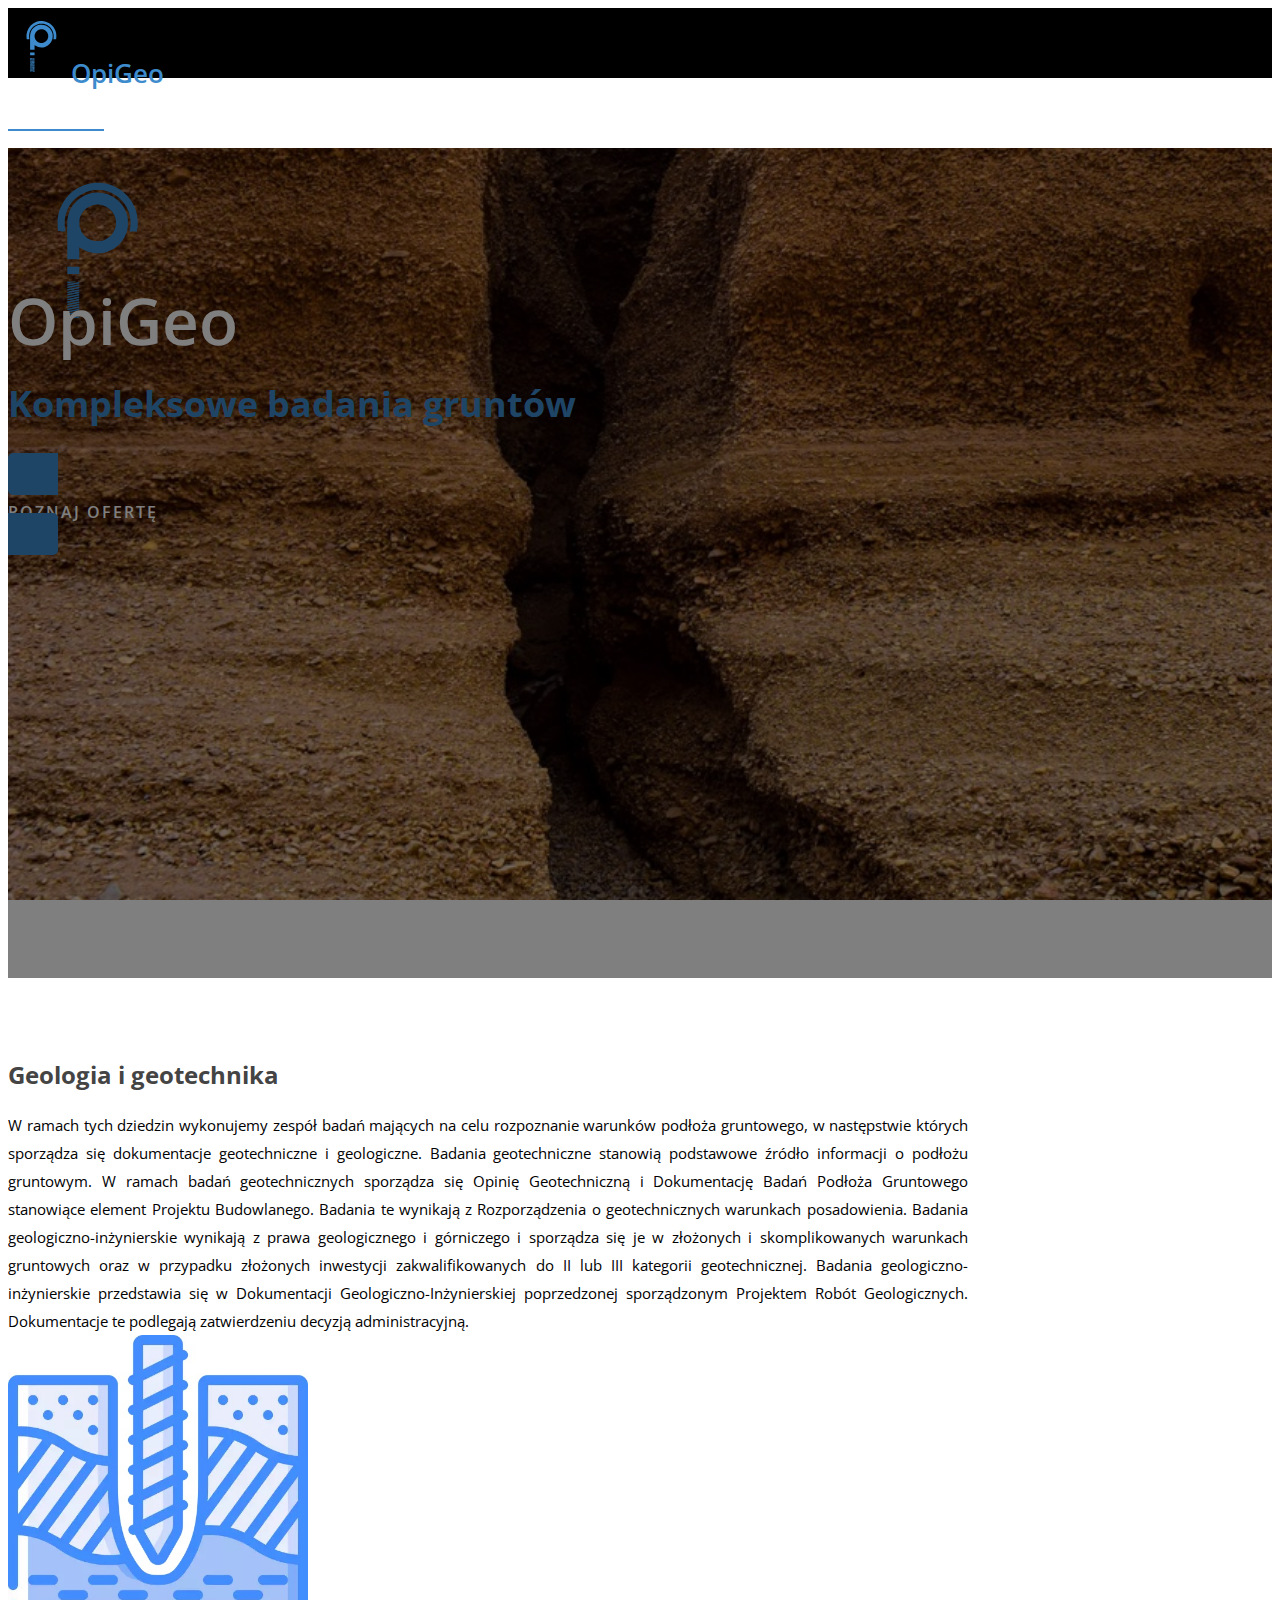
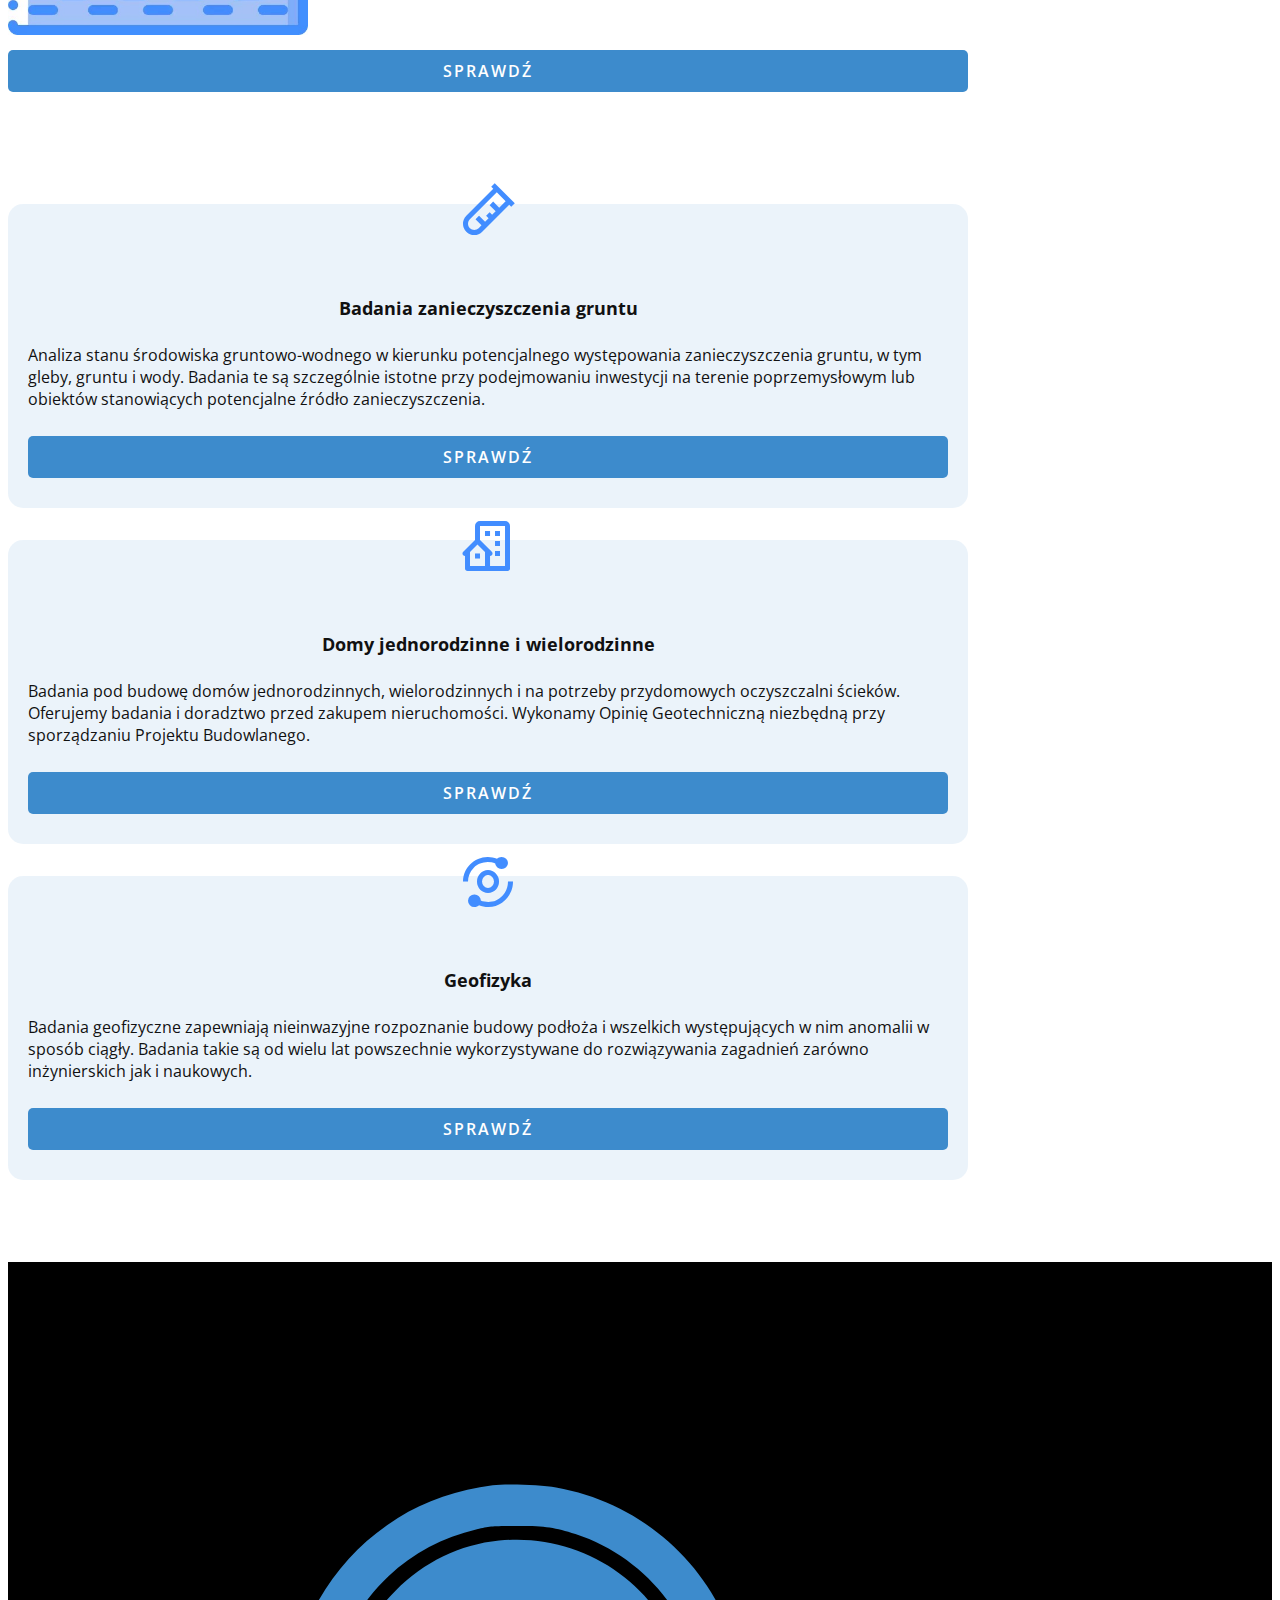
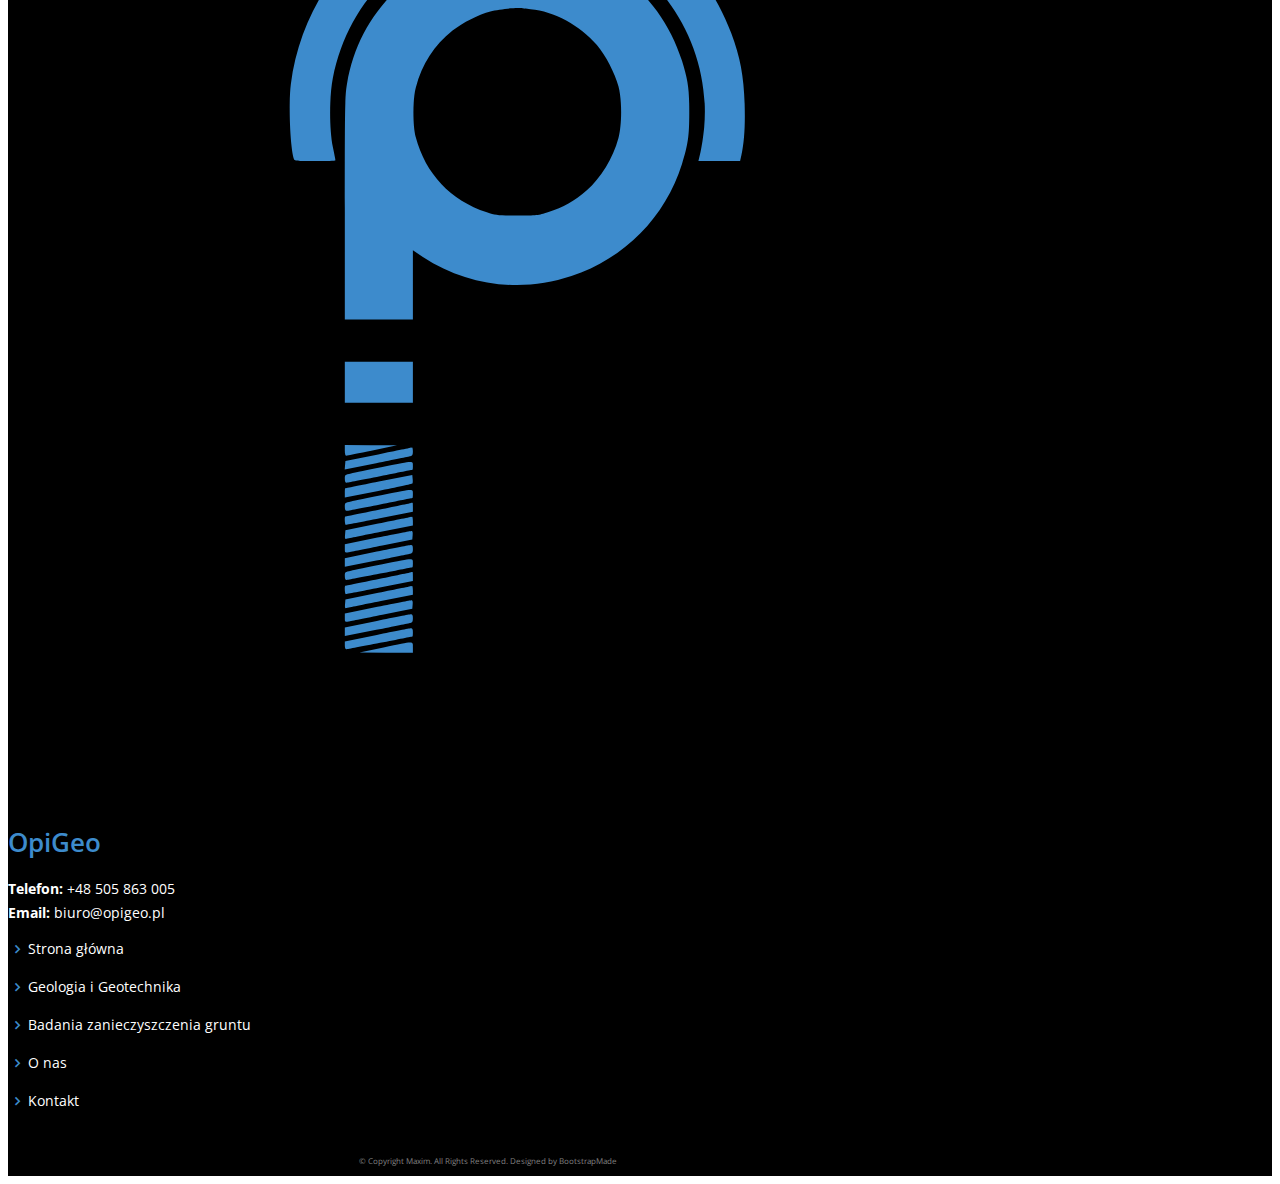
<file: index.html>
<!DOCTYPE html>
<html lang="en">

<head>
  <meta charset="utf-8">
  <meta content="width=device-width, initial-scale=1.0" name="viewport">

  <title>OpiGeo | Badania geologiczne</title>
  <meta content="Badania pod budowę domów jednorodzinnych, wielorodzinnych i na potrzeby przydomowych oczyszczalni ścieków" name="description">
  <meta content="opigeo geology opigeo.eu geologia geofizyka badania geologiczne warszawa wiercenia Warszawa wiercenia Mińsk wiercenia Siedlce geolog Warszawa geolog" name="keywords">

  <!-- Favicons -->
  <link href="assets/logo.svg" rel="icon">
  <link href="assets/logo.svg" rel="apple-touch-icon">

  <!-- Google Fonts -->
  <link href="https://fonts.googleapis.com/css?family=Open+Sans:300,300i,400,400i,600,600i,700,700i" rel="stylesheet">

  <link href="https://cdn.jsdelivr.net/npm/bootstrap@5.1.3/dist/css/bootstrap.min.css" rel="stylesheet" integrity="sha384-1BmE4kWBq78iYhFldvKuhfTAU6auU8tT94WrHftjDbrCEXSU1oBoqyl2QvZ6jIW3" crossorigin="anonymous">
  <link href='https://unpkg.com/boxicons@2.1.2/css/boxicons.min.css' rel='stylesheet'>

  <!-- Template Main CSS File -->
  <link href="css/style.css" rel="stylesheet">
</head>

<body>
  <!-- ======= Header ======= -->
  <header id="header" class="fixed-top d-flex align-items-center">
    <div class="d-flex justify-content-between w-100 mx-2 m-md-5">
      <!-- Logo -->
      <div class="logo">
        <a href="index.html"><img src="assets/logo.svg" alt="logo" class="img-fluid">OpiGeo</a>
      </div>
      <!-- Navbar -->
      <nav id="navbar" class="navbar">
        <ul>
          <li><a class="nav-link active" href="index.html">Strona główna</a></li>
          <li><a class="nav-link" href="geology-and-geophysics.html">Geologia i Geotechnika</a></li>
          <li><a class="nav-link" href="contamination-surveys.html">Badania zanieczyszczenia gruntu</a></li>
          <li><a class="nav-link" href="about.html">O nas</a></li>
          <li><a class="nav-link" href="contact.html">Kontakt</a></li>
        </ul>
        <i class='bx bx-menu mobile-nav-toggle'></i>
      </nav>
    </div>
  </header>

  <main id="main">
    <!-- Banner -->
    <section id="banner" class="d-flex flex-column justify-content-center align-items-center">
      <div class="d-flex align-items-center align-items-sm-end flex-column flex-sm-row">
        <img src="assets/logo.svg" alt="logo">
        <div class="container">
          <h1>OpiGeo</h1>
          <h2>Kompleksowe badania gruntów</h2>
        </div>
      </div>
      <a href="#services" class="btn-get-started scrollto">
        <p>Poznaj ofertę</p>
      </a>
    </section>

    <!-- ======= Geofizyka i Geotechnika ======= -->
    <section id="services" class="services">
      <div class="container">
        <div class="big-box">
          <div class="d-flex">
            <div>
              <h2 class="big-box-title mb-3">Geologia i geotechnika</h2>
              <p class="description">
                W ramach tych dziedzin wykonujemy zespół badań mających na celu rozpoznanie warunków podłoża gruntowego, w następstwie których sporządza się dokumentacje geotechniczne i geologiczne.
                
                Badania geotechniczne stanowią podstawowe źródło informacji o podłożu gruntowym. W ramach badań geotechnicznych sporządza się Opinię Geotechniczną i Dokumentację Badań Podłoża Gruntowego stanowiące element Projektu Budowlanego. Badania te wynikają z Rozporządzenia o geotechnicznych warunkach posadowienia.
                
                Badania geologiczno-inżynierskie wynikają z prawa geologicznego i górniczego i sporządza się je w złożonych i skomplikowanych warunkach gruntowych oraz w przypadku złożonych inwestycji zakwalifikowanych do II lub III kategorii geotechnicznej.
                Badania geologiczno-inżynierskie przedstawia się w Dokumentacji Geologiczno-Inżynierskiej poprzedzonej sporządzonym Projektem Robót Geologicznych. Dokumentacje te podlegają zatwierdzeniu decyzją administracyjną.
              </p>
            </div>
            <div class="ms-lg-5 d-flex flex-column justify-content-between pt-3">
              <img src="assets/img/drill.jpeg" alt="drill" height="300">
              <a href="geology-and-geophysics.html" class="box-btn">Sprawdź</a>
            </div>
          </div>
        </div>

        <!-- Badania zanieczyszczenia gruntu -->
        <div class="row">
          <div class="col-md-12 col-lg-4 d-flex align-items-stretch mb-5 mb-lg-0">
            <div class="icon-box">
              <a href="contamination-surveys.html">
                <div class="icon"><i class="bx bx-test-tube"></i></div>
                <h4 class="title">Badania zanieczyszczenia gruntu</h4>
                <p class="description">
                  Analiza stanu środowiska gruntowo-wodnego w  kierunku potencjalnego występowania zanieczyszczenia gruntu, w tym gleby, gruntu i wody. Badania te są szczególnie istotne przy podejmowaniu inwestycji na terenie poprzemysłowym lub obiektów stanowiących potencjalne źródło zanieczyszczenia.
                </p>
                <a href="contamination-surveys.html" class="box-btn">Sprawdź</a>
              </a>
            </div>
          </div>

          <!-- Domy jednorodzinne i wielorodzinne -->
          <div class="col-md-12 col-lg-4 d-flex align-items-stretch mb-5 mb-lg-0">
            <div class="icon-box">
              <a href="geology-and-geophysics.html#houses-and-buildings">
                <div class="icon"><i class="bx bx-building-house"></i></div>
                <h4 class="title">Domy jednorodzinne i wielorodzinne</h4>
                <p class="description">
                  Badania pod budowę domów jednorodzinnych, wielorodzinnych i na potrzeby przydomowych oczyszczalni ścieków. Oferujemy badania i doradztwo przed zakupem nieruchomości. Wykonamy Opinię Geotechniczną niezbędną przy sporządzaniu Projektu Budowlanego.
                </p>
                <a href="geology-and-geophysics.html#houses-and-buildings" class="box-btn">Sprawdź</a>
              </a>
            </div>
          </div>

          <!-- Geofizyka -->
          <div class="col-md-12 col-lg-4 d-flex align-items-stretch mb-5 mb-lg-0">
            <div class="icon-box">
              <a href="geology-and-geophysics.html#geophysics">
                <div class="icon"><i class="bx bx-analyse"></i></div>
                <h4 class="title">Geofizyka</h4>
                <p class="description">
                  Badania geofizyczne zapewniają nieinwazyjne rozpoznanie budowy podłoża i wszelkich występujących w nim anomalii w sposób ciągły. Badania takie są od wielu lat powszechnie wykorzystywane do rozwiązywania zagadnień zarówno inżynierskich jak i naukowych.
                </p>
                <a href="geology-and-geophysics.html#geophysics" class="box-btn">Sprawdź</a>
              </a>
            </div>
          </div>
        </div>
      </div>
    </section>
  </main>

 <!-- ======= Footer ======= -->
 <footer id="footer">
  <div class="footer-top">
    <div class="container">
      <div class="row">
        <div class="col-lg-2 col-sm-2">
          <img src="assets/logo.svg" alt="logo">
        </div>

        <div class="col-lg-3 col-sm-4">
          <div class="footer-info">
            <h3>OpiGeo</h3>
            <p>
              <!-- miejsce na NIP: -->
              <!-- miejsce na REGON: -->
              <!-- <br> to wolna linia -->
              <strong>Telefon:</strong> +48 505 863 005<br>
              <strong>Email:</strong> biuro@opigeo.pl<br>
            </p>
          </div>
        </div>

        <div class="col-lg-6 col-sm-6 footer-links d-sm-block d-none">
          <ul>
            <li><i class="bx bx-chevron-right"></i> <a href="index.html">Strona główna</a></li>
            <li><i class="bx bx-chevron-right"></i> <a href="geology-and-geophysics.html">Geologia i Geotechnika</a></li>
            <li><i class="bx bx-chevron-right"></i> <a href="contamination-surveys.html">Badania zanieczyszczenia gruntu</a></li>
            <li><i class="bx bx-chevron-right"></i> <a href="about.html">O nas</a></li>
            <li><i class="bx bx-chevron-right"></i> <a href="contact.html">Kontakt</a></li>
          </ul>
        </div>
      </div>
    </div>
  </div>

  <div class="container">
    <div class="credits">
      &copy; Copyright Maxim. All Rights Reserved. Designed by <a href="https://bootstrapmade.com/">BootstrapMade</a>
    </div>
  </div>
</footer>

  <a href="#" class="back-to-top d-flex align-items-center justify-content-center"><i class="bx bx-chevron-up"></i></a>

  <!-- Template Main JS File -->
  <script src="js/main.js"></script>

  <!-- Schema -->
  <script type="application/ld+json">
    {
      "@context": "https://schema.org/",
      "@type": "Service",
      "serviceType": "Badania geologiczne i geofizyczne",
      "provider": {
        "@type": "LocalBusiness",
        "name": "OpiGeo"
      },
      "areaServed": {
        "@type": "AdministrativeArea",
        "name": "mazowieckie"
      },
      "hasOfferCatalog": {
        "@type": "OfferCatalog",
        "name": "Badania geologiczne i geofizyczne",
        "itemListElement": [
          {
            "@type": "OfferCatalog",
            "name": "Badania gruntów",
            "itemListElement": [
              {
                "@type": "Offer",
                "itemOffered": {
                  "@type": "Service",
                  "name": "Badania geologiczne"
                }
              },
              {
                "@type": "Offer",
                "itemOffered": {
                  "@type": "Service",
                  "name": "Badania geofizyczne"
                }
              },
              {
                "@type": "Offer",
                "itemOffered": {
                  "@type": "Service",
                  "name": "Badanie zanieczyszczenia"
                }
              }
            ]
          },
          {
            "@type": "OfferCatalog",
            "name": "Dokumentacja geotechniczna",
            "itemListElement": [
              {
                "@type": "Offer",
                "itemOffered": {
                  "@type": "Service",
                  "name": "na potrzeby posadowienia budynku"
                }
              },
              {
                "@type": "Offer",
                "itemOffered": {
                  "@type": "Service",
                  "name": "geologiczno-inżynierska"
                }
              },
              {
                "@type": "Offer",
                "itemOffered": {
                  "@type": "Service",
                  "name": "projekty planu remediacji w uzgodnieniu z RDOŚ"
                }
              }
            ]
          }
        ]
      }
    }
  </script>
</body>
</html>
</file>
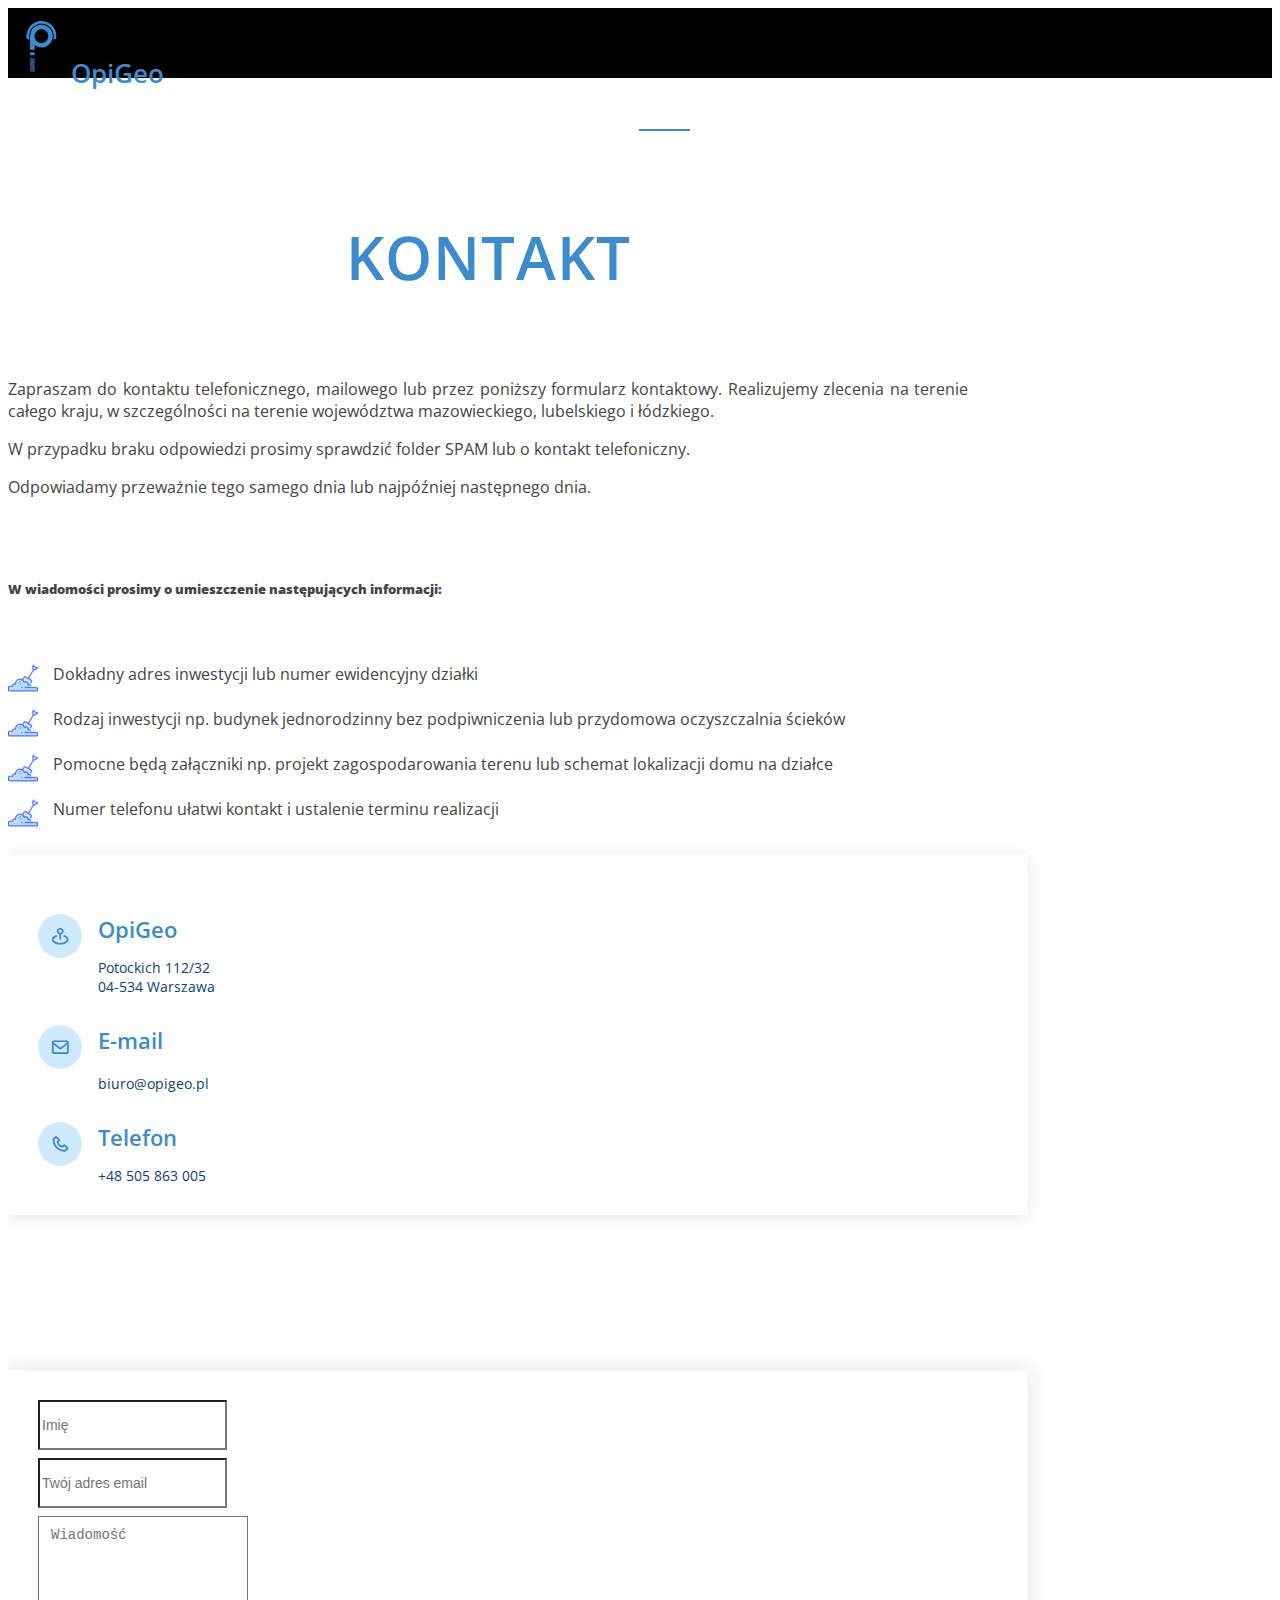
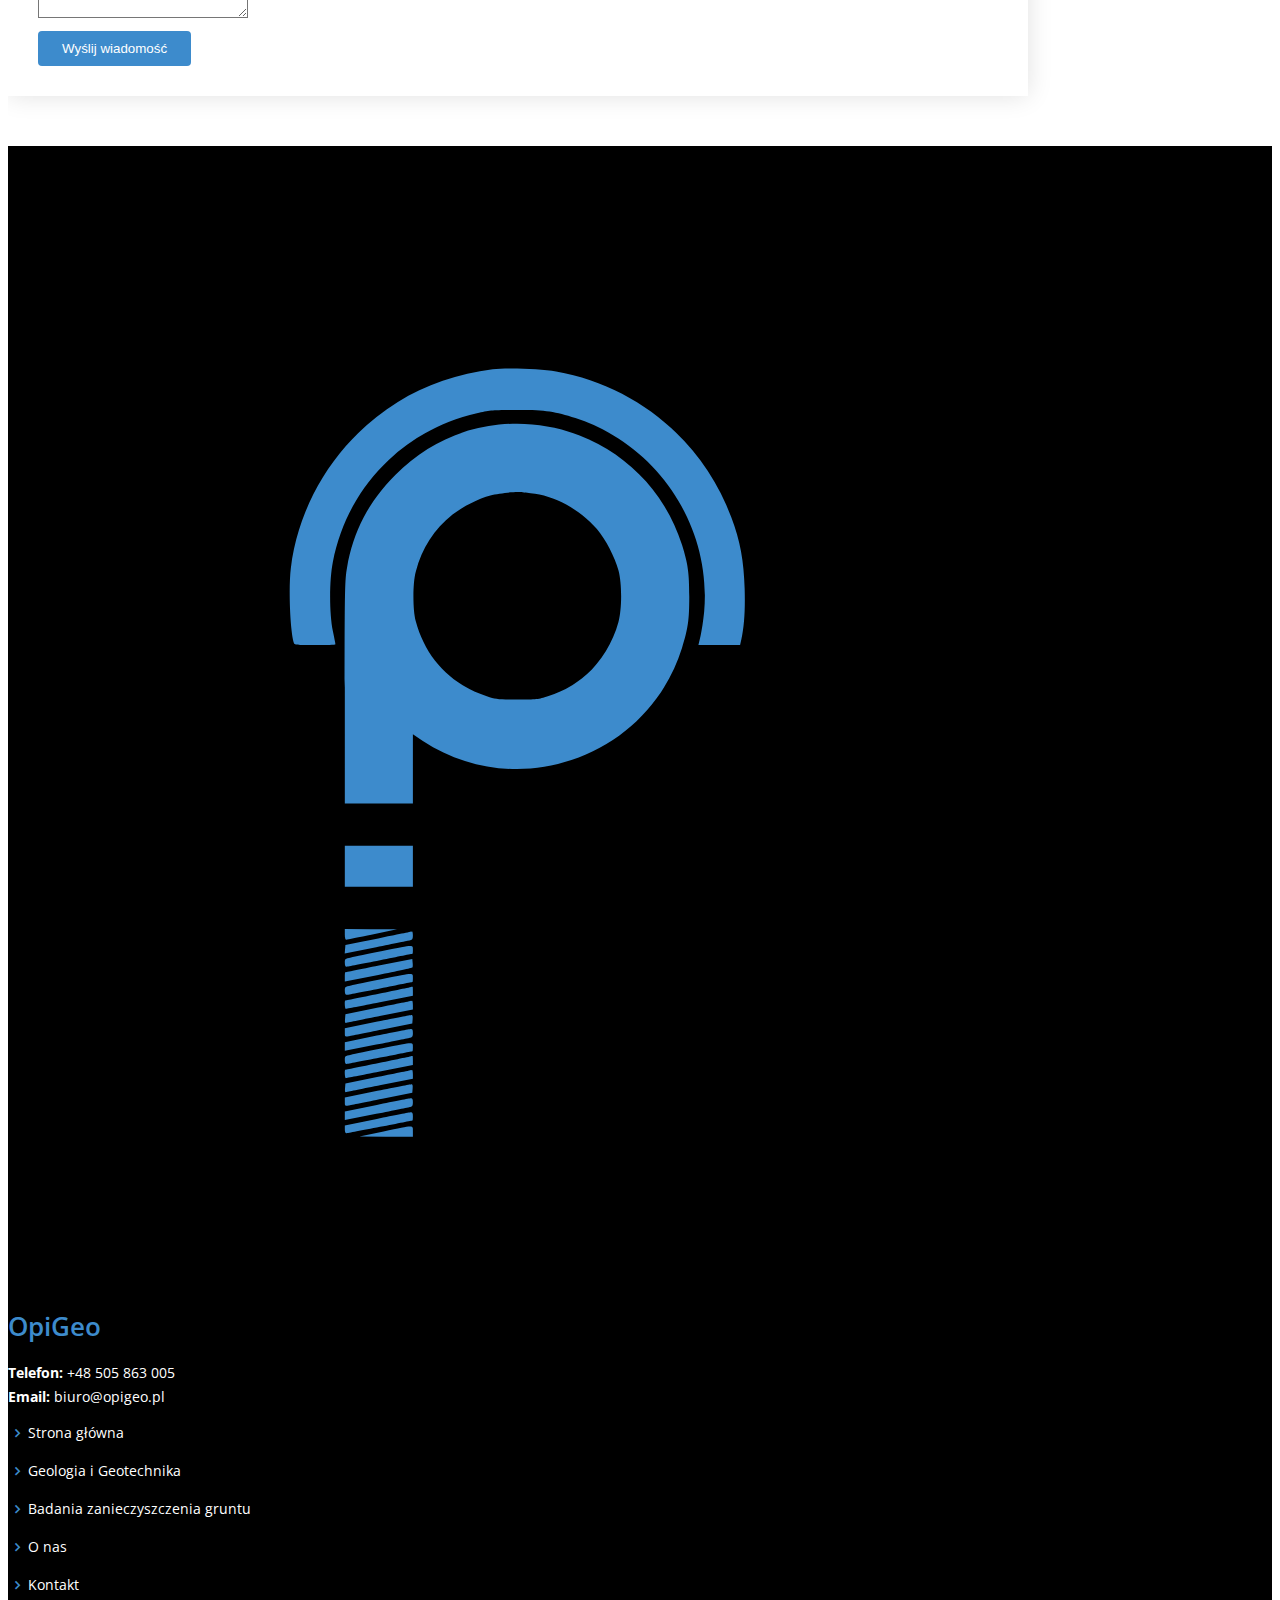
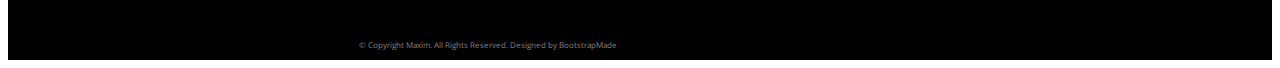
<file: contact.html>
<!DOCTYPE html>
<html lang="en">

<head>
  <meta charset="utf-8">
  <meta content="width=device-width, initial-scale=1.0" name="viewport">

  <title>Kontakt | OpiGeo</title>
  <meta content="Badania pod budowę domów jednorodzinnych, wielorodzinnych i na potrzeby przydomowych oczyszczalni ścieków" name="description">
  <meta content="opigeo geology opigeo.eu geologia geofizyka badania geologiczne Warszawa wiercenia Warszawa wiercenia Mińsk wiercenia Siedlce geolog Warszawa geolog" name="keywords">

  <!-- Favicons -->
  <link href="assets/logo.svg" rel="icon">
  <link href="assets/logo.svg" rel="apple-touch-icon">

  <!-- Google Fonts -->
  <link href="https://fonts.googleapis.com/css?family=Open+Sans:300,300i,400,400i,600,600i,700,700i" rel="stylesheet">

  <link href="https://cdn.jsdelivr.net/npm/bootstrap@5.1.3/dist/css/bootstrap.min.css" rel="stylesheet" integrity="sha384-1BmE4kWBq78iYhFldvKuhfTAU6auU8tT94WrHftjDbrCEXSU1oBoqyl2QvZ6jIW3" crossorigin="anonymous">
  <link href='https://unpkg.com/boxicons@2.1.2/css/boxicons.min.css' rel='stylesheet'>

  <!-- Template Main CSS File -->
  <link href="css/style.css" rel="stylesheet">
</head>

<body>
  <!-- ======= Header ======= -->
  <header id="header" class="fixed-top d-flex align-items-center">
    <div class="d-flex justify-content-between w-100 mx-2 m-md-5">
      <!-- Logo -->
      <div class="logo">
        <a href="index.html"><img src="assets/logo.svg" alt="logo" class="img-fluid">OpiGeo</a>
      </div>
      <!-- Navbar -->
      <nav id="navbar" class="navbar">
        <ul>
          <li><a class="nav-link" href="index.html">Strona główna</a></li>
          <li><a class="nav-link" href="geology-and-geophysics.html">Geologia i Geotechnika</a></li>
          <li><a class="nav-link" href="contamination-surveys.html">Badania zanieczyszczenia gruntu</a></li>
          <li><a class="nav-link" href="about.html">O nas</a></li>
          <li><a class="nav-link active" href="contact.html">Kontakt</a></li>
        </ul>
        <i class='bx bx-menu mobile-nav-toggle'></i>
      </nav>
    </div>
  </header>

  <main id="main">
    <!-- ======= Contact Section ======= -->
    <section id="contact" class="contact services">
      <div class="container">
        <div class="row no-gutters justify-content-center">
          <h2 class="section-title col-10">Kontakt</h2>
          <div class="d-lg-flex justify-content-between mb-5 gap-5">
            <div>
              <p>
                Zapraszam do kontaktu telefonicznego, mailowego lub przez poniższy formularz kontaktowy. Realizujemy zlecenia na terenie całego kraju, w szczególności na terenie województwa mazowieckiego, lubelskiego i łódzkiego.
              </p>
              
              <p>W przypadku braku odpowiedzi prosimy sprawdzić folder SPAM lub o kontakt telefoniczny.</p>
              <p>Odpowiadamy przeważnie tego samego dnia lub najpóźniej następnego dnia.</p><br /><br />
            </div>
            <div class="col-lg-6 col-12">
              <h5><strong>W wiadomości prosimy o umieszczenie następujących informacji:</strong></h5>
              <br/>
              <ul>
                <li>Dokładny adres inwestycji lub numer ewidencyjny działki</li>
                <li>Rodzaj inwestycji np. budynek jednorodzinny bez podpiwniczenia lub przydomowa oczyszczalnia ścieków</li>
                <li>Pomocne będą załączniki np. projekt zagospodarowania terenu lub schemat lokalizacji domu na działce</li>
                <li>Numer telefonu ułatwi kontakt i ustalenie terminu realizacji</li>
              </ul>
            </div>
          </div>
        </div>

        <div class="d-lg-flex justify-content-between gap-5">
          <div class="w-100 d-flex align-items-stretch mb-5 mb-lg-0">
            <div class="info">
              <div class="address">
                <i class='bx bx-map-pin'></i>
                <h4>OpiGeo</h4>
                <p>
                  Potockich 112/32
                  <br />
                  04-534 Warszawa
                  <br />
                  <!-- miejsce na NIP: -->
                  <!-- miejsce na <br /> -->
                  <!-- miejsce na REGON: -->
                </p>
              </div>

              <div class="email mt-4">
                <i class='bx bx-envelope'></i>
                <h4>E-mail</h4>
                <p>biuro@opigeo.pl</p>
              </div>

              <div class="phone mt-4">
                <i class="bx bx-phone"></i>
                <h4>Telefon</h4>
                <p>+48 505 863 005</p>
              </div>
            </div>
          </div>

          <div class="col-12 col-md-12 col-lg-6 d-flex align-items-stretch mb-lg-0 mb-5">
            <div class="mapouter"><div class="gmap_canvas"><iframe width="100%" height="100%" id="gmap_canvas" src="https://maps.google.com/maps?q=potockich%20112&t=&z=13&ie=UTF8&iwloc=&output=embed" frameborder="0" scrolling="no" marginheight="0" marginwidth="0"></iframe><a href="https://123movies-to.org"></a><br><style>.mapouter{position:relative;text-align:right;height:100%;width:100%;}</style><a href="https://www.embedgooglemap.net"></a><style>.gmap_canvas {overflow:hidden;background:none!important;height:100%;width:100%;}</style></div></div>
          </div>
        </div>

        <div class="row mt-5 justify-content-center">
          <div class="col-12">
            <form method="post" action="https://usebasin.com/f/3049d864dd72" class="php-email-form">
              <div class="row">
                <div class="col-md-6 form-group">
                  <input type="text" name="name" class="form-control" id="name" placeholder="Imię" required>
                </div>
                <div class="col-md-6 form-group mt-3 mt-md-0">
                  <input type="email" class="form-control" name="email" id="email" placeholder="Twój adres email" required>
                </div>
              </div>
              <div class="form-group mt-3">
                <textarea class="form-control" name="message" rows="5" placeholder="Wiadomość" required></textarea>
              </div>
              <div class="my-3">
                <div class="loading">Ładowanie</div>
                <div class="error-message"></div>
                <div class="sent-message">Twoja wiadomość została wysłana. Dziękuję!</div>
              </div>
              <div class="text-center"><button type="submit">Wyślij wiadomość</button></div>
            </form>
          </div>
        </div>
      </div>
    </section>
  </main>

 <!-- ======= Footer ======= -->
 <footer id="footer">
  <div class="footer-top">
    <div class="container">
      <div class="row">
        <div class="col-lg-2 col-sm-2">
          <img src="assets/logo.svg" alt="logo">
        </div>

        <div class="col-lg-3 col-sm-4">
          <div class="footer-info">
            <h3>OpiGeo</h3>
            <p>
              <!-- miejsce na NIP: -->
              <!-- miejsce na REGON: -->
              <!-- <br> to wolna linia -->
              <strong>Telefon:</strong> +48 505 863 005<br>
              <strong>Email:</strong> biuro@opigeo.pl<br>
            </p>
          </div>
        </div>

        <div class="col-lg-6 col-sm-6 footer-links d-sm-block d-none">
          <ul>
            <li><i class="bx bx-chevron-right"></i> <a href="index.html">Strona główna</a></li>
            <li><i class="bx bx-chevron-right"></i> <a href="geology-and-geophysics.html">Geologia i Geotechnika</a></li>
            <li><i class="bx bx-chevron-right"></i> <a href="contamination-surveys.html">Badania zanieczyszczenia gruntu</a></li>
            <li><i class="bx bx-chevron-right"></i> <a href="about.html">O nas</a></li>
            <li><i class="bx bx-chevron-right"></i> <a href="contact.html">Kontakt</a></li>
          </ul>
        </div>
      </div>
    </div>
  </div>

  <div class="container">
    <div class="credits">
      &copy; Copyright Maxim. All Rights Reserved. Designed by <a href="https://bootstrapmade.com/">BootstrapMade</a>
    </div>
  </div>
</footer>

  <a href="#" class="back-to-top d-flex align-items-center justify-content-center"><i class="bx bx-chevron-up"></i></a>

  <!-- Template Main JS File -->
  <script src="js/main.js"></script>

  <!-- Schema -->
  <script type="application/ld+json">
    {
      "@context": "https://schema.org/",
      "@type": "Service",
      "serviceType": "Badania geologiczne i geofizyczne",
      "provider": {
        "@type": "LocalBusiness",
        "name": "OpiGeo"
      },
      "areaServed": {
        "@type": "AdministrativeArea",
        "name": "mazowieckie"
      },
      "hasOfferCatalog": {
        "@type": "OfferCatalog",
        "name": "Badania geologiczne i geofizyczne",
        "itemListElement": [
          {
            "@type": "OfferCatalog",
            "name": "Badania gruntów",
            "itemListElement": [
              {
                "@type": "Offer",
                "itemOffered": {
                  "@type": "Service",
                  "name": "Badania geologiczne"
                }
              },
              {
                "@type": "Offer",
                "itemOffered": {
                  "@type": "Service",
                  "name": "Badania geofizyczne"
                }
              },
              {
                "@type": "Offer",
                "itemOffered": {
                  "@type": "Service",
                  "name": "Badanie zanieczyszczenia"
                }
              }
            ]
          },
          {
            "@type": "OfferCatalog",
            "name": "Dokumentacja geotechniczna",
            "itemListElement": [
              {
                "@type": "Offer",
                "itemOffered": {
                  "@type": "Service",
                  "name": "na potrzeby posadowienia budynku"
                }
              },
              {
                "@type": "Offer",
                "itemOffered": {
                  "@type": "Service",
                  "name": "geologiczno-inżynierska"
                }
              },
              {
                "@type": "Offer",
                "itemOffered": {
                  "@type": "Service",
                  "name": "projekty planu remediacji w uzgodnieniu z RDOŚ"
                }
              }
            ]
          }
        ]
      }
    }
  </script>
</body>
</html>
</file>
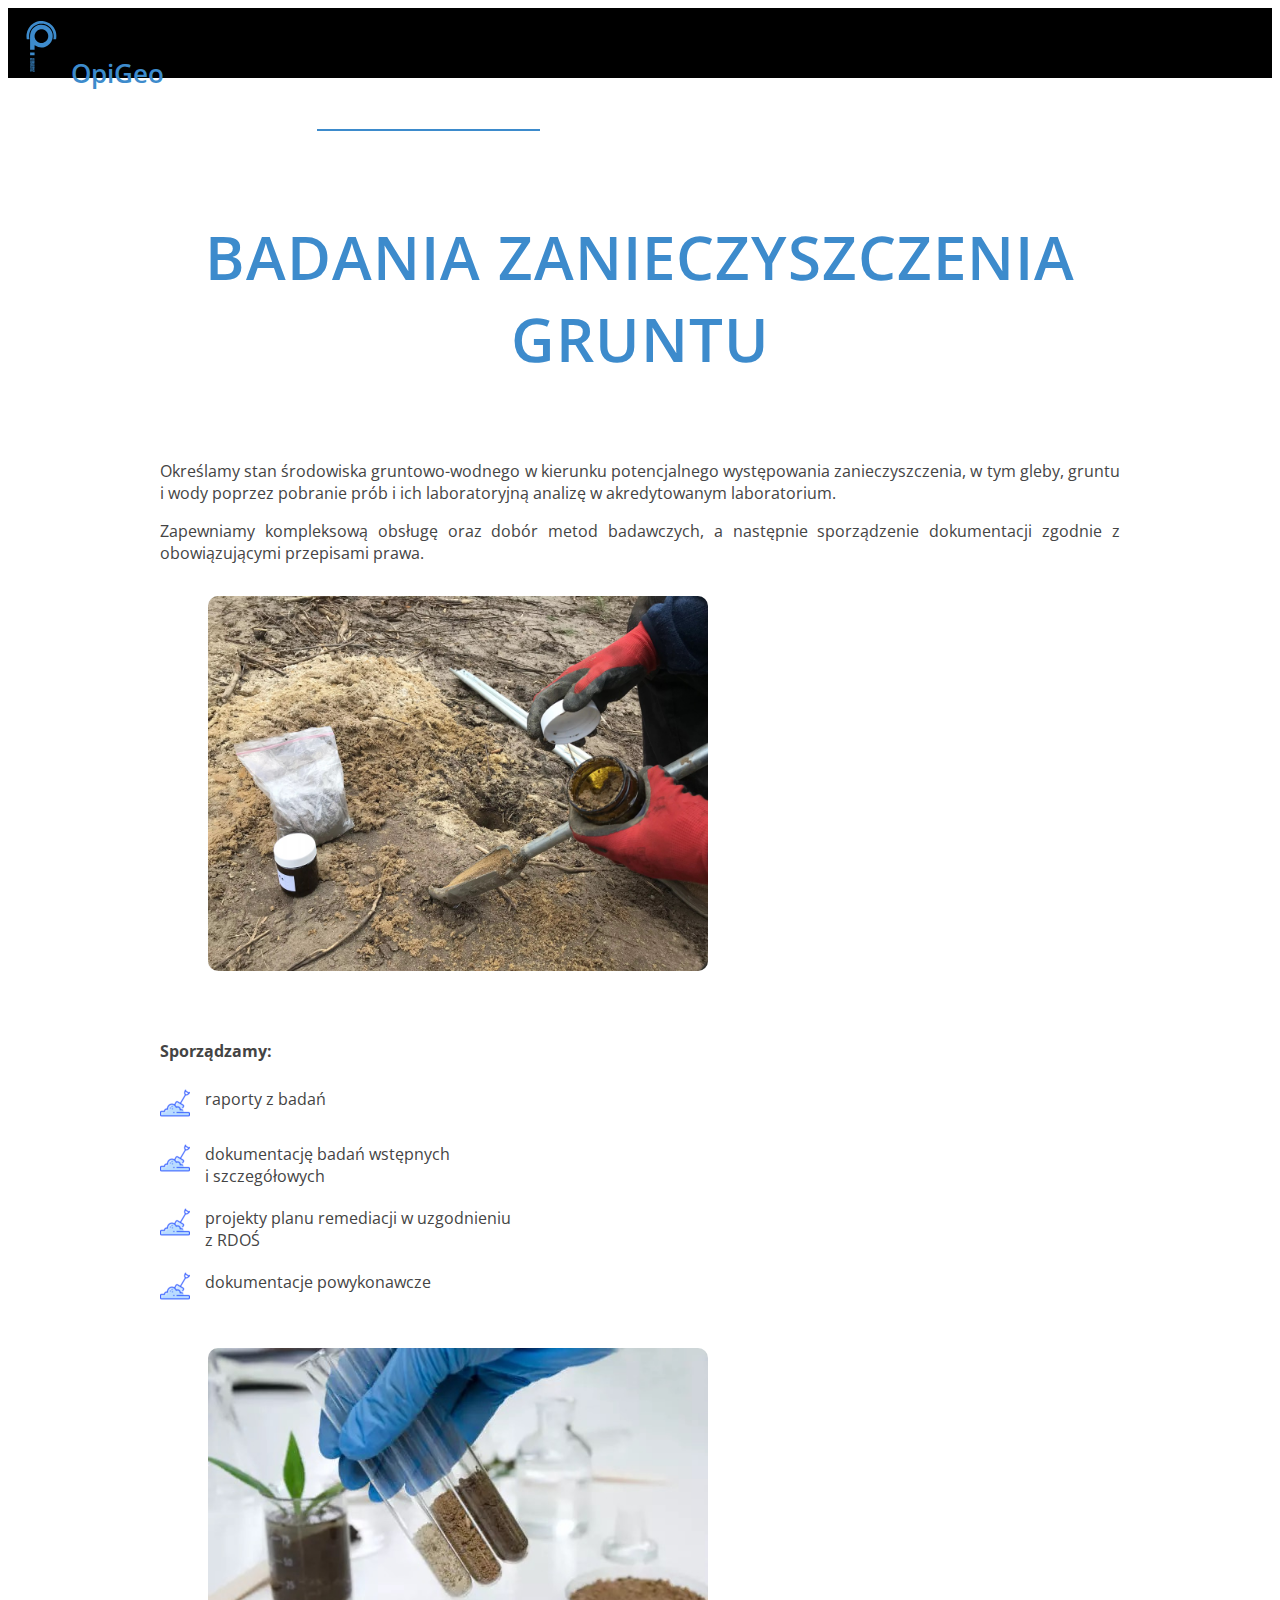
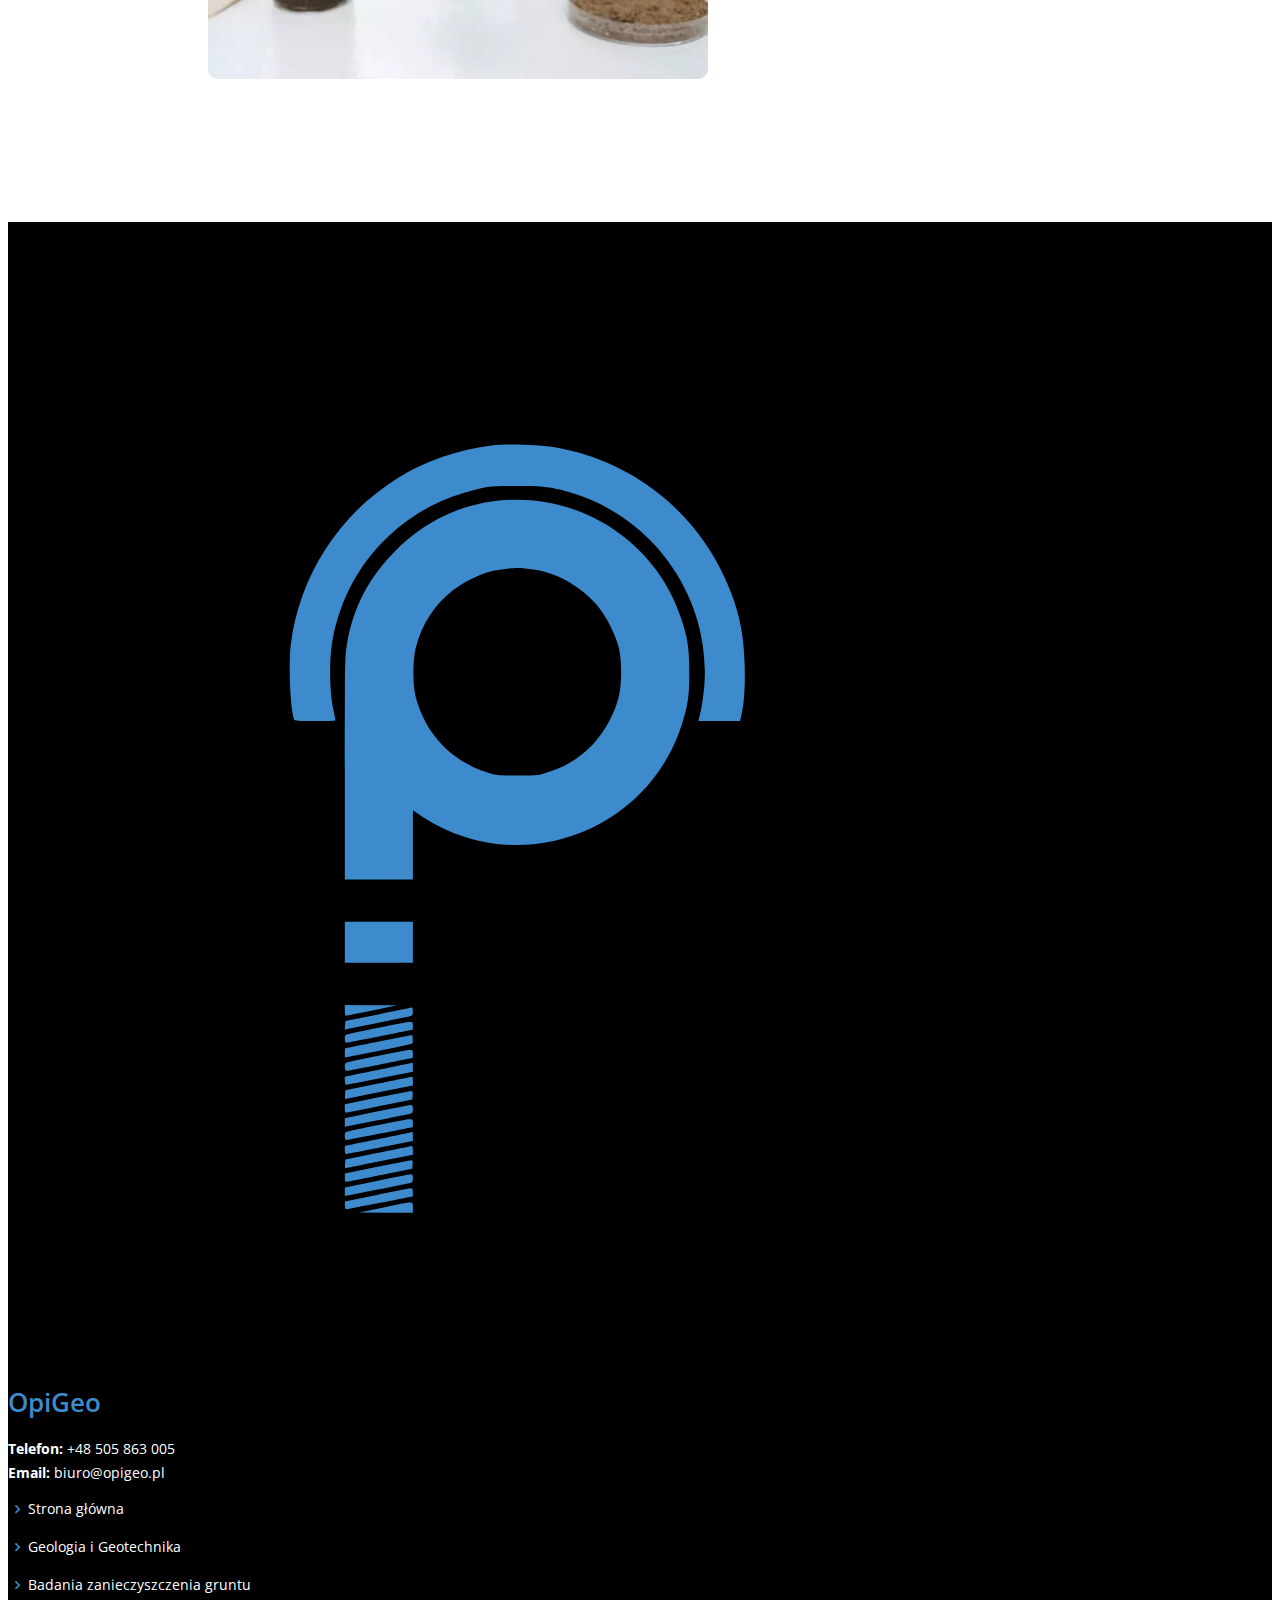
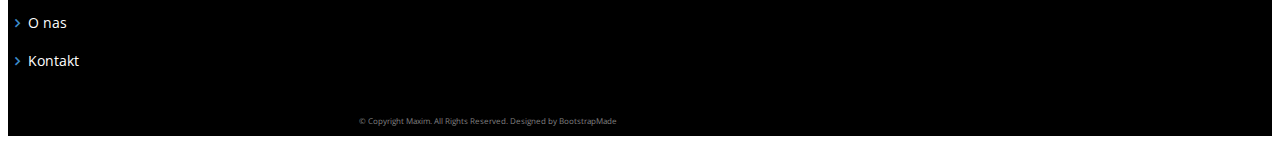
<file: contamination-surveys.html>
<!DOCTYPE html>
<html lang="en">

<head>
  <meta charset="utf-8">
  <meta content="width=device-width, initial-scale=1.0" name="viewport">

  <title>Badania zanieczyszczenia gruntu | OpiGeo</title>
  <meta content="Badania pod budowę domów jednorodzinnych, wielorodzinnych i na potrzeby przydomowych oczyszczalni ścieków" name="description">
  <meta content="opigeo geology opigeo.eu geologia geofizyka badania geologiczne Warszawa wiercenia Warszawa wiercenia Mińsk wiercenia Siedlce geolog Warszawa geolog" name="keywords">

  <!-- Favicons -->
  <link href="assets/logo.svg" rel="icon">
  <link href="assets/logo.svg" rel="apple-touch-icon">

  <!-- Google Fonts -->
  <link href="https://fonts.googleapis.com/css?family=Open+Sans:300,300i,400,400i,600,600i,700,700i" rel="stylesheet">

  <link href="https://cdn.jsdelivr.net/npm/bootstrap@5.1.3/dist/css/bootstrap.min.css" rel="stylesheet" integrity="sha384-1BmE4kWBq78iYhFldvKuhfTAU6auU8tT94WrHftjDbrCEXSU1oBoqyl2QvZ6jIW3" crossorigin="anonymous">
  <link href='https://unpkg.com/boxicons@2.1.2/css/boxicons.min.css' rel='stylesheet'>

  <!-- Template Main CSS File -->
  <link href="css/style.css" rel="stylesheet">
</head>

<body>
  <!-- ======= Header ======= -->
  <header id="header" class="fixed-top d-flex align-items-center">
    <div class="d-flex justify-content-between w-100 mx-2 m-md-5">
      <!-- Logo -->
      <div class="logo">
        <a href="index.html"><img src="assets/logo.svg" alt="logo" class="img-fluid">OpiGeo</a>
      </div>
      <!-- Navbar -->
      <nav id="navbar" class="navbar">
        <ul>
          <li><a class="nav-link" href="index.html">Strona główna</a></li>
          <li><a class="nav-link" href="geology-and-geophysics.html">Geologia i Geotechnika</a></li>
          <li><a class="nav-link active" href="contamination-surveys.html">Badania zanieczyszczenia gruntu</a></li>
          <li><a class="nav-link" href="about.html">O nas</a></li>
          <li><a class="nav-link" href="contact.html">Kontakt</a></li>
        </ul>
        <i class='bx bx-menu mobile-nav-toggle'></i>
      </nav>
    </div>
  </header>

  <main id="main">
    <!-- ======= Badania zanieczyszczenia gruntu ======= -->
    <section id="contamination-surveys" class="services contamination-surveys">
      <div class="container">
        <div>
          <h2 class="section-title">Badania zanieczyszczenia gruntu</h2>
        </div>

        <div class="d-flex flex-column flex-lg-row">
          <div class="text">
            <p>
              Określamy stan środowiska gruntowo-wodnego w kierunku potencjalnego występowania zanieczyszczenia, w tym gleby, gruntu i wody poprzez pobranie prób i ich laboratoryjną analizę w akredytowanym laboratorium.
            </p>
            <p>
              Zapewniamy kompleksową obsługę oraz dobór metod badawczych, a następnie sporządzenie dokumentacji zgodnie z obowiązującymi przepisami prawa.
            </p>
          </div>
          <img src="assets/img/teren_1.jpeg" alt="badanie gruntów">
        </div>
        
        <div class="d-flex flex-column flex-lg-row">
          <div class="text">
            <p>
              <strong>Sporządzamy:</strong>
              <ul>
                <li>raporty z badań</li>
                <li>dokumentację badań wstępnych
                  <br><!-- żeby nie było sieroty -->
                  i szczegółowych</li>
                <li>projekty planu remediacji w uzgodnieniu  &nbsp&nbsp&nbsp&nbsp&nbsp&nbsp&nbsp&nbsp<!-- żeby zjęcie było równo -->                       
                  <br><!-- żeby nie było sieroty -->
                   z RDOŚ</li>
                <li>dokumentacje powykonawcze</li>
              </ul>
            </p>
          </div>
          <img src="assets/img/lab.jpeg" alt="badanie gruntów">
        </div>
      </div>
    </section>
  </main>

 <!-- ======= Footer ======= -->
 <footer id="footer">
  <div class="footer-top">
    <div class="container">
      <div class="row">
        <div class="col-lg-2 col-sm-2">
          <img src="assets/logo.svg" alt="logo">
        </div>

        <div class="col-lg-3 col-sm-4">
          <div class="footer-info">
            <h3>OpiGeo</h3>
            <p>
              <!-- miejsce na NIP: -->
              <!-- miejsce na REGON: -->
              <!-- <br> to wolna linia -->
              <strong>Telefon:</strong> +48 505 863 005<br>
              <strong>Email:</strong> biuro@opigeo.pl<br>
            </p>
          </div>
        </div>

        <div class="col-lg-6 col-sm-6 footer-links d-sm-block d-none">
          <ul>
            <li><i class="bx bx-chevron-right"></i> <a href="index.html">Strona główna</a></li>
            <li><i class="bx bx-chevron-right"></i> <a href="geology-and-geophysics.html">Geologia i Geotechnika</a></li>
            <li><i class="bx bx-chevron-right"></i> <a href="contamination-surveys.html">Badania zanieczyszczenia gruntu</a></li>
            <li><i class="bx bx-chevron-right"></i> <a href="about.html">O nas</a></li>
            <li><i class="bx bx-chevron-right"></i> <a href="contact.html">Kontakt</a></li>
          </ul>
        </div>
      </div>
    </div>
  </div>

  <div class="container">
    <div class="credits">
      &copy; Copyright Maxim. All Rights Reserved. Designed by <a href="https://bootstrapmade.com/">BootstrapMade</a>
    </div>
  </div>
</footer>

  <a href="#" class="back-to-top d-flex align-items-center justify-content-center"><i class="bx bx-chevron-up"></i></a>

  <!-- Template Main JS File -->
  <script src="js/main.js"></script>

  <!-- Schema -->
  <script type="application/ld+json">
    {
      "@context": "https://schema.org/",
      "@type": "Service",
      "serviceType": "Badania geologiczne i geofizyczne",
      "provider": {
        "@type": "LocalBusiness",
        "name": "OpiGeo"
      },
      "areaServed": {
        "@type": "AdministrativeArea",
        "name": "mazowieckie"
      },
      "hasOfferCatalog": {
        "@type": "OfferCatalog",
        "name": "Badania geologiczne i geofizyczne",
        "itemListElement": [
          {
            "@type": "OfferCatalog",
            "name": "Badania gruntów",
            "itemListElement": [
              {
                "@type": "Offer",
                "itemOffered": {
                  "@type": "Service",
                  "name": "Badania geologiczne"
                }
              },
              {
                "@type": "Offer",
                "itemOffered": {
                  "@type": "Service",
                  "name": "Badania geofizyczne"
                }
              },
              {
                "@type": "Offer",
                "itemOffered": {
                  "@type": "Service",
                  "name": "Badanie zanieczyszczenia"
                }
              }
            ]
          },
          {
            "@type": "OfferCatalog",
            "name": "Dokumentacja geotechniczna",
            "itemListElement": [
              {
                "@type": "Offer",
                "itemOffered": {
                  "@type": "Service",
                  "name": "na potrzeby posadowienia budynku"
                }
              },
              {
                "@type": "Offer",
                "itemOffered": {
                  "@type": "Service",
                  "name": "geologiczno-inżynierska"
                }
              },
              {
                "@type": "Offer",
                "itemOffered": {
                  "@type": "Service",
                  "name": "projekty planu remediacji w uzgodnieniu z RDOŚ"
                }
              }
            ]
          }
        ]
      }
    }
  </script>
</body>
</html>
</file>
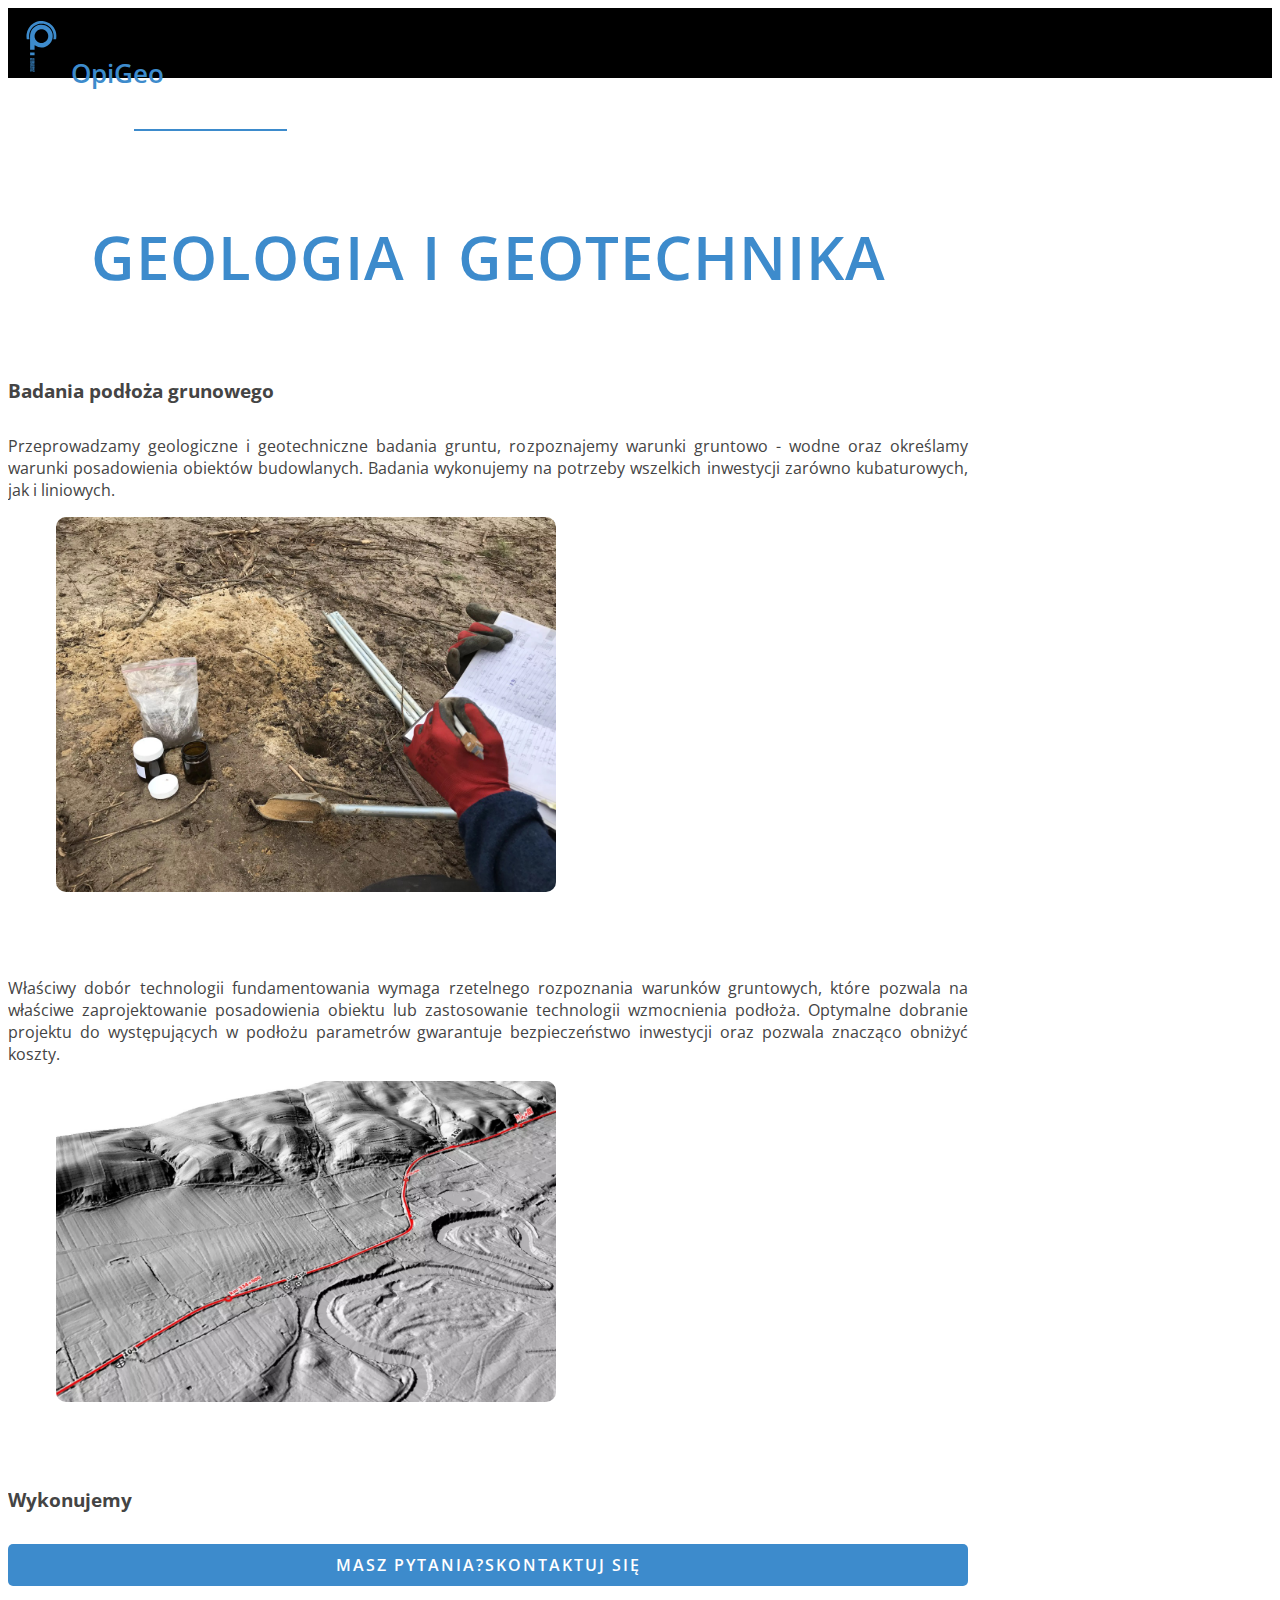
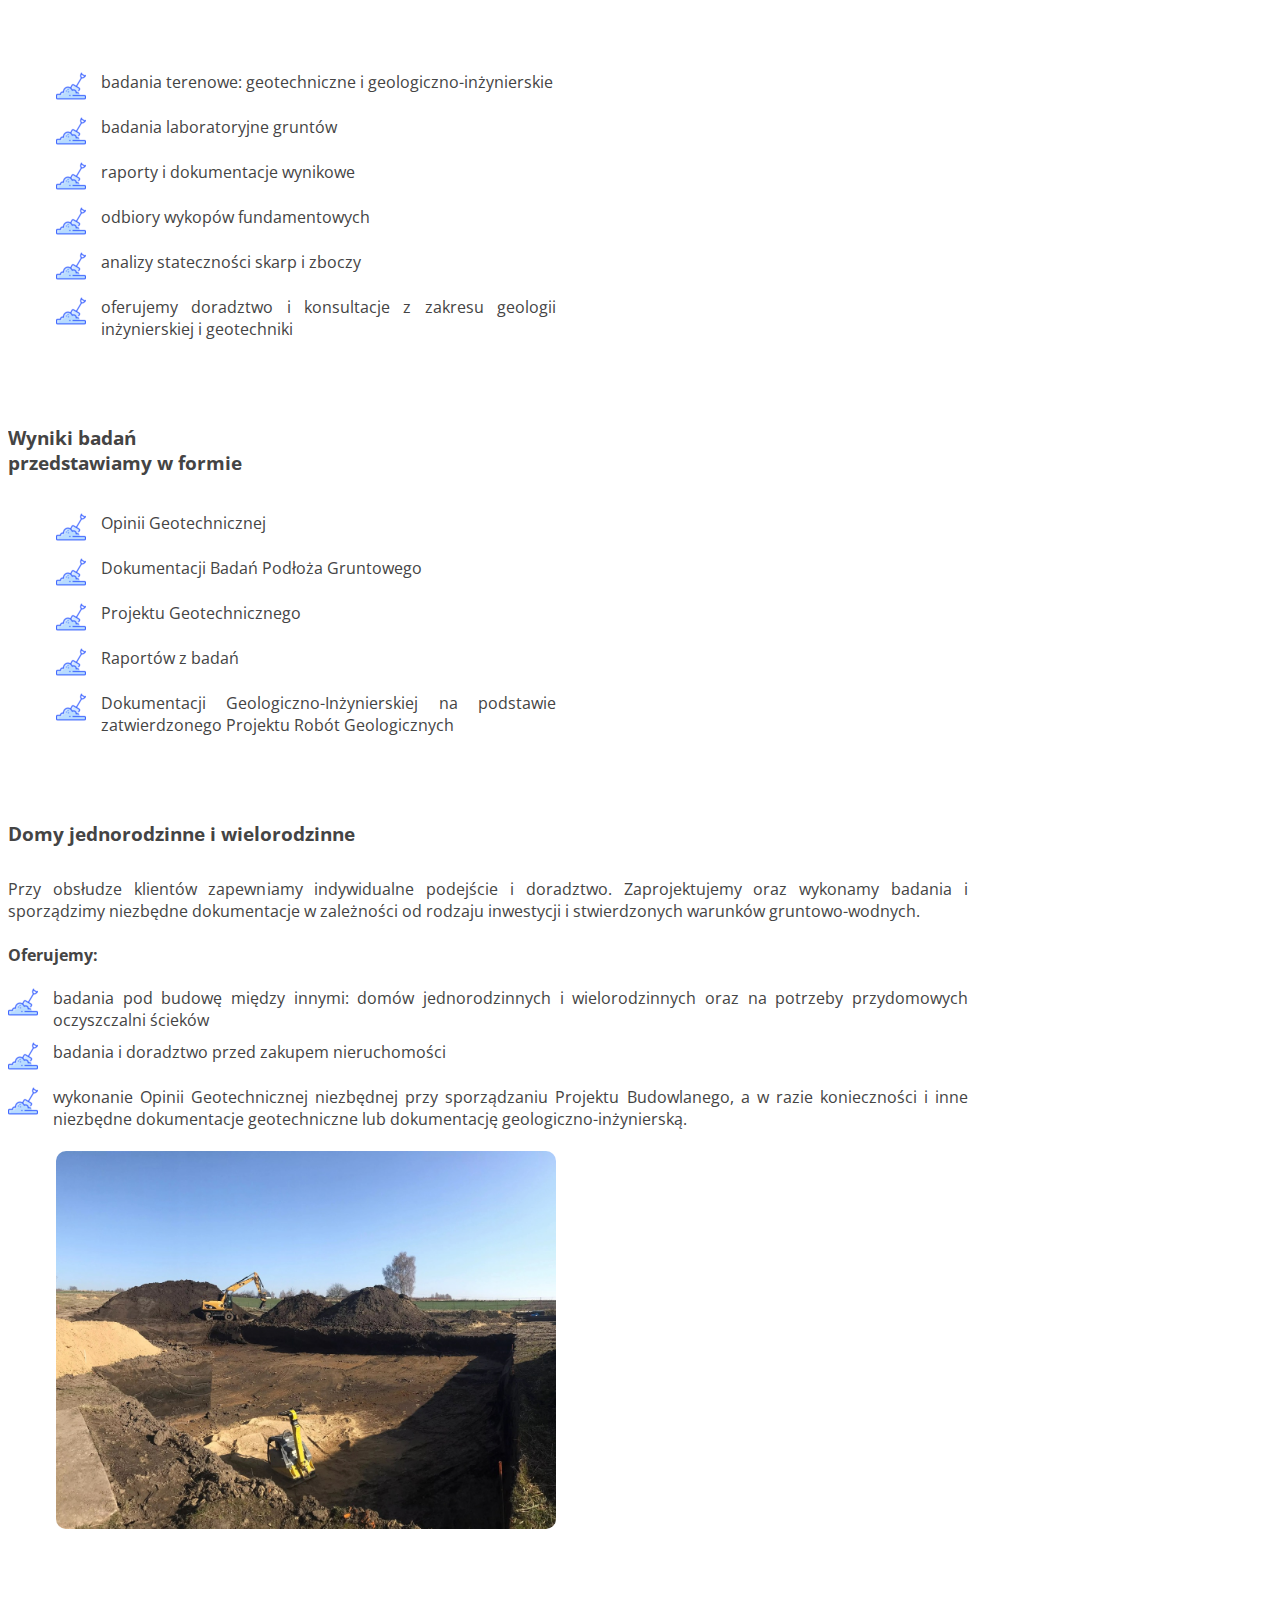
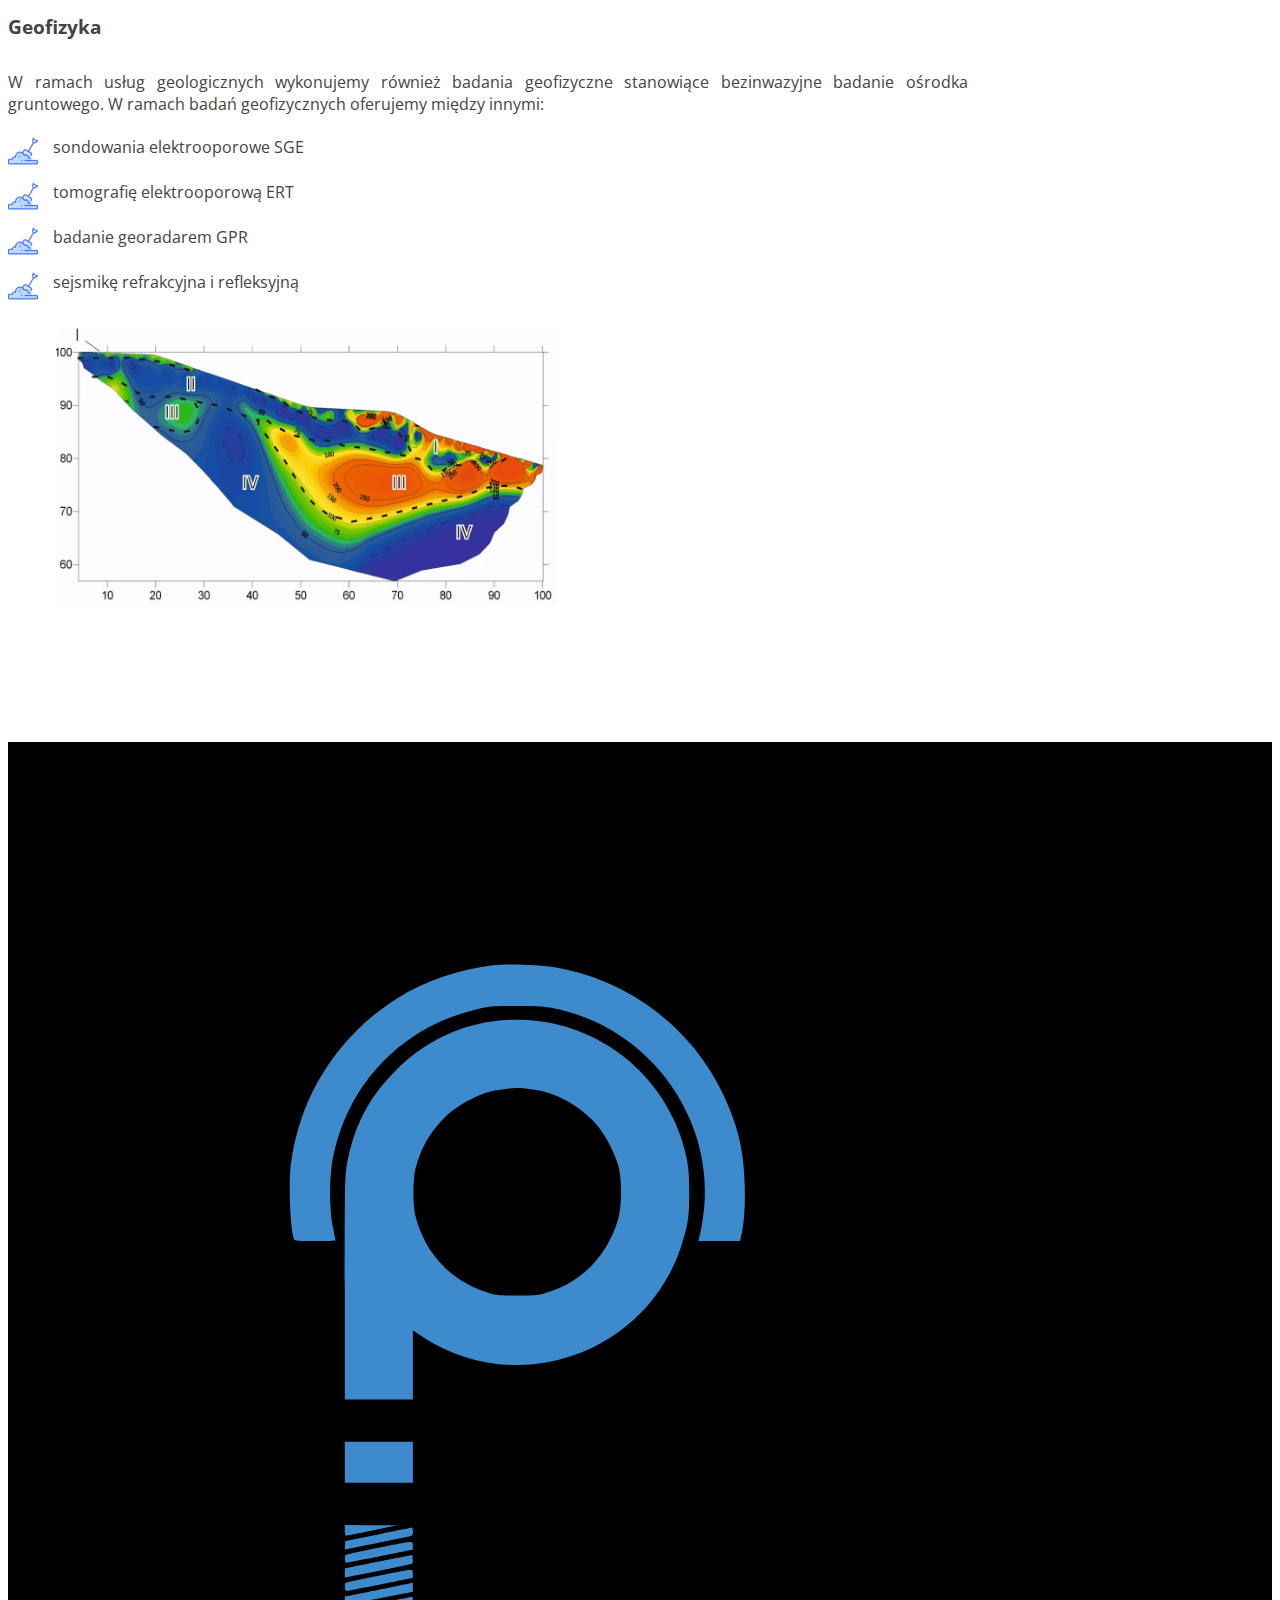
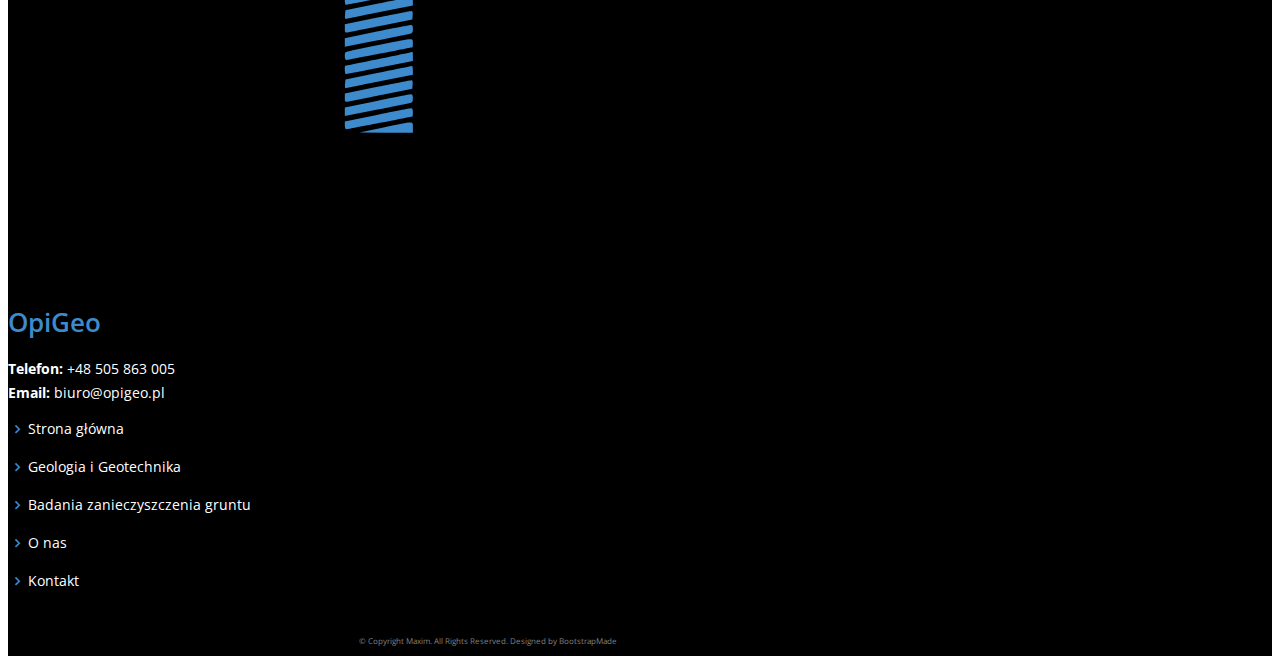
<file: geology-and-geophysics.html>
<!DOCTYPE html>
<html lang="en">

<head>
  <meta charset="utf-8">
  <meta content="width=device-width, initial-scale=1.0" name="viewport">

  <title>Geologia i geofizyka | OpiGeo</title>
  <meta content="Badania pod budowę domów jednorodzinnych, wielorodzinnych i na potrzeby przydomowych oczyszczalni ścieków" name="description">
  <meta content="opigeo geology opigeo.eu eu geologia geofizyka badania geologiczne Warszawa wiercenia Warszawa wiercenia Mińsk wiercenia Siedlce geolog Warszawa geolog" name="keywords">

  <!-- Favicons -->
  <link href="assets/logo.svg" rel="icon">
  <link href="assets/logo.svg" rel="apple-touch-icon">

  <!-- Google Fonts -->
  <link href="https://fonts.googleapis.com/css?family=Open+Sans:300,300i,400,400i,600,600i,700,700i" rel="stylesheet">

  <link href="https://cdn.jsdelivr.net/npm/bootstrap@5.1.3/dist/css/bootstrap.min.css" rel="stylesheet" integrity="sha384-1BmE4kWBq78iYhFldvKuhfTAU6auU8tT94WrHftjDbrCEXSU1oBoqyl2QvZ6jIW3" crossorigin="anonymous">
  <link href='https://unpkg.com/boxicons@2.1.2/css/boxicons.min.css' rel='stylesheet'>

  <!-- Template Main CSS File -->
  <link href="css/style.css" rel="stylesheet">
</head>

<body>
  <!-- ======= Header ======= -->
  <header id="header" class="fixed-top d-flex align-items-center">
    <div class="d-flex justify-content-between w-100 mx-2 m-md-5">
      <!-- Logo -->
      <div class="logo">
        <a href="index.html"><img src="assets/logo.svg" alt="logo" class="img-fluid">OpiGeo</a>
      </div>
      <!-- Navbar -->
      <nav id="navbar" class="navbar">
        <ul>
          <li><a class="nav-link" href="index.html">Strona główna</a></li>
          <li><a class="nav-link active" href="geology-and-geophysics.html">Geologia i Geotechnika</a></li>
          <li><a class="nav-link" href="contamination-surveys.html">Badania zanieczyszczenia gruntu</a></li>
          <li><a class="nav-link" href="about.html">O nas</a></li>
          <li><a class="nav-link" href="contact.html">Kontakt</a></li>
        </ul>
        <i class='bx bx-menu mobile-nav-toggle'></i>
      </nav>
    </div>
  </header>

  <main id="main">
    <!-- ======= Geology i Geotechnics Section ======= -->
    <section id="geo" class="geo services">

      <div class="container">
        <!-- Title -->
        <div>
          <h2 class="section-title">Geologia i Geotechnika</h2>
        </div>

        <!-- Text -->
        <div>
          <div id="introduction">
            <div class="d-flex">
              <div>
                <h3>Badania podłoża grunowego</h3>
                <p>
                  Przeprowadzamy geologiczne i geotechniczne badania gruntu, rozpoznajemy warunki gruntowo - wodne oraz określamy warunki posadowienia obiektów budowlanych. Badania wykonujemy na potrzeby wszelkich inwestycji zarówno kubaturowych, jak i liniowych.
                </p>
              </div>
              <img src="assets/img/teren_2.jpeg" alt="badania">
            </div>

            <div class="d-flex">
              <p>
                Właściwy dobór technologii fundamentowania wymaga rzetelnego rozpoznania warunków gruntowych, które pozwala na właściwe  zaprojektowanie posadowienia obiektu lub zastosowanie technologii wzmocnienia podłoża. Optymalne dobranie projektu do występujących w podłożu parametrów gwarantuje bezpieczeństwo inwestycji oraz pozwala znacząco obniżyć koszty.
              </p>
              <img src="assets/img/nmt4.jpeg" alt="wyniki">
            </div>
          </div>

          <div class="d-flex">
            <div class="d-flex flex-column">
              <h3>Wykonujemy</h3>
              <a href="contact.html" class="box-btn flex-column">
                <span class="mb-2">Masz pytania?</span>
                <span>SKONTAKTUJ SIĘ</span>
              </a>
            </div>

            <ul class="column">
              <li>badania terenowe: geotechniczne i geologiczno-inżynierskie</li>
              <li>badania laboratoryjne gruntów</li>
              <li>raporty i dokumentacje wynikowe</li>
              <li>odbiory wykopów fundamentowych</li>
              <li>analizy stateczności skarp i zboczy</li>
              <li>oferujemy doradztwo i konsultacje z zakresu geologii inżynierskiej i geotechniki</li>
            </ul>
          </div>

          <div class="d-flex">
            <div>
              <h3>Wyniki badań <br/> przedstawiamy w formie</h3>
            </div>
            <ul class="column">
              <li>Opinii Geotechnicznej</li>
              <li>Dokumentacji Badań Podłoża Gruntowego</li>
              <li>Projektu Geotechnicznego</li>
              <li>Raportów z badań</li>
              <li>Dokumentacji Geologiczno-Inżynierskiej na podstawie zatwierdzonego Projektu Robót Geologicznych</li>
            </ul>
          </div>
          
          <div id="houses-and-buildings">
            <div class="d-flex">
              <div>
                <h3>Domy jednorodzinne i wielorodzinne</h3>
                <p>
                  Przy obsłudze klientów zapewniamy indywidualne podejście i doradztwo. Zaprojektujemy oraz wykonamy badania i sporządzimy niezbędne dokumentacje w zależności od rodzaju inwestycji i stwierdzonych warunków gruntowo-wodnych. 
                  
                  <strong><br/><br/>Oferujemy:</strong>
                </p>
                <ul>
                  <li>
                    badania pod budowę między innymi: domów jednorodzinnych i wielorodzinnych oraz na potrzeby przydomowych oczyszczalni ścieków
                  </li>
                  <li>badania i doradztwo przed zakupem nieruchomości</li>
                  <li>
                    wykonanie Opinii Geotechnicznej niezbędnej przy sporządzaniu Projektu Budowlanego, a w razie konieczności i inne niezbędne dokumentacje geotechniczne lub dokumentację geologiczno-inżynierską.
                  </li>
                </ul>
              </div>
              <img src="assets/img/geologia.jpeg" alt='house' height="auto" />
            </div>
          </div>

          <div id="geophysics">
            <div class="d-flex">
              <div>
                <h3>Geofizyka</h3>
                <p>
                  W ramach usług geologicznych wykonujemy również badania geofizyczne stanowiące bezinwazyjne badanie ośrodka gruntowego. W ramach badań geofizycznych oferujemy między innymi:
                </p>
                <ul>
                  <li>sondowania elektrooporowe SGE</li>
                  <li>tomografię elektrooporową ERT</li>
                  <li>badanie georadarem GPR</li>
                  <li>sejsmikę refrakcyjna i refleksyjną</li>
                </ul>
              </div>
              <img src="assets/img/scan.jpeg" alt='badania' height="280" />
            </div>
          </div>
        </div>
      </div>
    </section>
  </main>

 <!-- ======= Footer ======= -->
 <footer id="footer">
  <div class="footer-top">
    <div class="container">
      <div class="row">
        <div class="col-lg-2 col-sm-2">
          <img src="assets/logo.svg" alt="logo">
        </div>

        <div class="col-lg-3 col-sm-4">
          <div class="footer-info">
            <h3>OpiGeo</h3>
            <p>
              <!-- miejsce na NIP: -->
              <!-- miejsce na REGON: -->
              <!-- <br> to wolna linia -->
              <strong>Telefon:</strong> +48 505 863 005<br>
              <strong>Email:</strong> biuro@opigeo.pl<br>
            </p>
          </div>
        </div>

        <div class="col-lg-6 col-sm-6 footer-links d-sm-block d-none">
          <ul>
            <li><i class="bx bx-chevron-right"></i> <a href="index.html">Strona główna</a></li>
            <li><i class="bx bx-chevron-right"></i> <a href="geology-and-geophysics.html">Geologia i Geotechnika</a></li>
            <li><i class="bx bx-chevron-right"></i> <a href="contamination-surveys.html">Badania zanieczyszczenia gruntu</a></li>
            <li><i class="bx bx-chevron-right"></i> <a href="about.html">O nas</a></li>
            <li><i class="bx bx-chevron-right"></i> <a href="contact.html">Kontakt</a></li>
          </ul>
        </div>
      </div>
    </div>
  </div>

  <div class="container">
    <div class="credits">
      &copy; Copyright Maxim. All Rights Reserved. Designed by <a href="https://bootstrapmade.com/">BootstrapMade</a>
    </div>
  </div>
</footer>

  <a href="#" class="back-to-top d-flex align-items-center justify-content-center"><i class="bx bx-chevron-up"></i></a>

  <!-- Template Main JS File -->
  <script src="js/main.js"></script>
  
  <!-- Schema -->
  <script type="application/ld+json">
    {
      "@context": "https://schema.org/",
      "@type": "Service",
      "serviceType": "Badania geologiczne i geofizyczne",
      "provider": {
        "@type": "LocalBusiness",
        "name": "OpiGeo"
      },
      "areaServed": {
        "@type": "AdministrativeArea",
        "name": "mazowieckie"
      },
      "hasOfferCatalog": {
        "@type": "OfferCatalog",
        "name": "Badania geologiczne i geofizyczne",
        "itemListElement": [
          {
            "@type": "OfferCatalog",
            "name": "Badania gruntów",
            "itemListElement": [
              {
                "@type": "Offer",
                "itemOffered": {
                  "@type": "Service",
                  "name": "Badania geologiczne"
                }
              },
              {
                "@type": "Offer",
                "itemOffered": {
                  "@type": "Service",
                  "name": "Badania geofizyczne"
                }
              },
              {
                "@type": "Offer",
                "itemOffered": {
                  "@type": "Service",
                  "name": "Badanie zanieczyszczenia"
                }
              }
            ]
          },
          {
            "@type": "OfferCatalog",
            "name": "Dokumentacja geotechniczna",
            "itemListElement": [
              {
                "@type": "Offer",
                "itemOffered": {
                  "@type": "Service",
                  "name": "na potrzeby posadowienia budynku"
                }
              },
              {
                "@type": "Offer",
                "itemOffered": {
                  "@type": "Service",
                  "name": "geologiczno-inżynierska"
                }
              },
              {
                "@type": "Offer",
                "itemOffered": {
                  "@type": "Service",
                  "name": "projekty planu remediacji w uzgodnieniu z RDOŚ"
                }
              }
            ]
          }
        ]
      }
    }
  </script>
</body>
</html>
</file>
<file: css/style.css>
/*--------------------------------------------------------------
# General
--------------------------------------------------------------*/
body {
  font-family: "Open Sans", sans-serif;
  color: #444444;
  position: relative;
  min-height: 100vh;
  display: flex;
  flex-direction: column;
  justify-content: space-between;
}

a {
  color: rgba(61, 139, 204, 1);
  text-decoration: none;
}

a:hover {
  color: rgb(18, 123, 209);
  text-decoration: none;
}
/*--------------------------------------------------------------
# Back to top button
--------------------------------------------------------------*/
.back-to-top {
  position: fixed;
  visibility: hidden;
  opacity: 0;
  right: 15px;
  bottom: 15px;
  z-index: 996;
  background: rgba(61, 139, 204, 1);
  width: 40px;
  height: 40px;
  border-radius: 4px;
  transition: all 0.4s;
}
.back-to-top i {
  font-size: 28px;
  color: #fff;
  line-height: 0;
}
.back-to-top:hover {
  background: rgba(61, 139, 204, 1);
  color: #fff;
}
.back-to-top.active {
  visibility: visible;
  opacity: 1;
}

/*--------------------------------------------------------------
# Header
--------------------------------------------------------------*/
#header {
  height: 70px;
  transition: all 0.5s;
  z-index: 997;
  background: #000;
}
#header .logo a, #header .logo h1 a:hover {
  font-size: 26px;
  margin: 0;
  font-weight: 600;
  text-decoration: none;
}
#header .logo img {
  padding: 0;
  margin: 0;
  max-height: 75px;
}
@media (max-width: 992px) {
  #header {
    height: 60px;
  }
}

/*--------------------------------------------------------------
# Navigation Menu
--------------------------------------------------------------*/
/* Desktop Navigation */
.navbar {
  padding: 0;
}
.navbar ul {
  margin: 0;
  padding: 0;
  display: flex;
  list-style: none;
  align-items: center;
}
.navbar li {
  position: relative;
}
.navbar > ul > li + li {
  margin-left: 30px;
}
.navbar a, .navbar a:focus {
  display: flex;
  align-items: center;
  justify-content: space-between;
  padding: 12px 0;
  font-size: 14px;
  color: rgba(255, 255, 255, 0.8);
  white-space: nowrap;
  transition: 0.3s;
  position: relative;
}
.navbar a i, .navbar a:focus i {
  font-size: 12px;
  line-height: 0;
  margin-left: 5px;
}
.navbar > ul > li > a:before {
  content: "";
  position: absolute;
  width: 100%;
  height: 2px;
  bottom: 3px;
  left: 0;
  background-color: rgba(61, 139, 204, 1);
  visibility: hidden;
  width: 0px;
  transition: all 0.3s ease-in-out 0s;
}
.navbar a:hover:before, .navbar li:hover > a:before, .navbar .active:before {
  visibility: visible;
  width: 100%;
}
.navbar a:hover, .navbar .active, .navbar .active:focus, .navbar li:hover > a {
  color: #fff;
}
.navbar .dropdown ul {
  display: block;
  position: absolute;
  left: 0;
  top: 100%;
  margin: 0;
  padding: 10px 0;
  z-index: 99;
  opacity: 0;
  visibility: hidden;
  background: #fff;
  box-shadow: 0px 0px 30px rgba(127, 137, 161, 0.25);
  transition: 0.3s;
}
.navbar .dropdown ul li {
  min-width: 200px;
}
.navbar .dropdown ul a {
  padding: 10px 20px;
  font-size: 14px;
  text-transform: none;
  font-weight: 500;
  color: #062822;
}
.navbar .dropdown ul a i {
  font-size: 12px;
}
.navbar .dropdown ul a:hover, .navbar .dropdown ul .active:hover, .navbar .dropdown ul li:hover > a {
  color: rgba(61, 139, 204, 1);
}
.navbar .dropdown:hover > ul {
  opacity: 1;
  visibility: visible;
}
.navbar .dropdown .dropdown ul {
  top: 0;
  left: calc(100% - 30px);
  visibility: hidden;
}
.navbar .dropdown .dropdown:hover > ul {
  opacity: 1;
  top: 0;
  left: 100%;
  visibility: visible;
}
@media (max-width: 1366px) {
  .navbar .dropdown .dropdown ul {
    left: -90%;
  }
  .navbar .dropdown .dropdown:hover > ul {
    left: -100%;
  }
}

/* Mobile Navigation */
.mobile-nav-toggle {
  color: #fff;
  font-size: 28px;
  cursor: pointer;
  display: none;
  line-height: 0;
  transition: 0.5s;
}

@media (max-width: 991px) {
  .mobile-nav-toggle {
    display: block;
  }

  .navbar ul {
    display: none;
  }
}
.navbar-mobile {
  position: fixed;
  overflow: hidden;
  top: 0;
  right: 0;
  left: 0;
  bottom: 0;
  background: rgba(16, 31, 29, 0.9);
  transition: 0.3s;
  z-index: 0;
}
.navbar-mobile .mobile-nav-toggle {
  position: absolute;
  top: 30px;
  right: 8px;
}
@media (min-width: 768px) {
  .navbar-mobile .mobile-nav-toggle {
    right: 3rem;
  }
}
.navbar-mobile ul {
  display: block;
  position: absolute;
  top: 60px;
  right: 15px;
  padding: 10px 0;
  background-color: #fff;
  overflow-y: auto;
  transition: 0.3s;
}
@media (min-width: 768px) {
  .navbar-mobile ul {
    right: 3rem;
  }
}
.navbar-mobile > ul > li + li {
  margin: 0;
}
.navbar-mobile a:hover:before, .navbar-mobile li:hover > a:before, .navbar-mobile .active:before {
  visibility: hidden;
}
.navbar-mobile a, .navbar-mobile a:focus {
  padding: 10px 20px;
  font-size: 15px;
  color: #21413c;
}
.navbar-mobile a:hover, .navbar-mobile .active, .navbar-mobile li:hover > a {
  color: rgba(61, 139, 204, 1);
}
.navbar-mobile .getstarted, .navbar-mobile .getstarted:focus {
  margin: 15px;
}
.navbar-mobile .dropdown ul {
  position: static;
  display: none;
  margin: 10px 20px;
  padding: 10px 0;
  z-index: 99;
  opacity: 1;
  visibility: visible;
  background: #fff;
  box-shadow: 0px 0px 30px rgba(127, 137, 161, 0.25);
}
.navbar-mobile .dropdown ul li {
  min-width: 200px;
}
.navbar-mobile .dropdown ul a {
  padding: 10px 20px;
}
.navbar-mobile .dropdown ul a i {
  font-size: 12px;
}
.navbar-mobile .dropdown ul a:hover, .navbar-mobile .dropdown ul .active:hover, .navbar-mobile .dropdown ul li:hover > a {
  color: rgba(61, 139, 204, 1);
}
.navbar-mobile .dropdown > .dropdown-active {
  display: block;
}
/*--------------------------------------------------------------
# Main
--------------------------------------------------------------*/
#main {
  flex: 1 1 0;
  padding-top: 70px;
}
@media (max-width: 992px) {
  #main {
    padding-top: 60px;
  }
}
/*--------------------------------------------------------------
# Sections General
--------------------------------------------------------------*/
section {
  padding: 20px 0 50px 0;
  overflow: hidden;
  text-align: justify;/* # about */
}
.section-bg {
  background-color: rgba(61, 139, 204, 0.1);
}
.section-title {
  padding-bottom: 40px;
  text-align: center;
  color: rgba(61, 139, 204, 1);
  margin: 3rem 0 5rem 0;
  text-transform: uppercase;
  font-size: 60px;
  z-index: 3;
  font-weight: 600;
  padding-bottom: 0;
  letter-spacing: 1px;

}
.section-title p {
  margin-bottom: 0;
}
@media(max-width: 576px) {
  .section-title {
    font-size: 32px;
  }
}
/*--------------------------------------------------------------
# Swiper
--------------------------------------------------------------*/
.swiper .swiper-carousel, .swiper .swiper-slider {
  overflow: hidden;
}
.swiper .swiper-item {
  box-sizing: content-box;
  height: 570px;
  width: auto;
}
.swiper .swiper-item img {
  box-sizing: content-box;
  height: 500px;
  width: 100%;
  border-radius: 10px;
}
.swiper .swiper-item h4 {
  font-size: 14px;
  color: #999;
  margin: 20px 0;
  text-align: center;
}
.swiper .swiper-pagination {
  margin-top: 20px;
  position: relative;
}
.swiper .swiper-pagination .swiper-pagination-bullet {
  width: 12px;
  height: 12px;
  background-color: #fff;
  opacity: 1;
  border: 1px solid rgba(61, 139, 204, 1);
}
.swiper .swiper-pagination .swiper-pagination-bullet-active {
  background-color: rgba(61, 139, 204, 1);
}
@media (max-width: 768px) {
  .swiper .swiper-item {
    height: 470px;
  }
  .swiper .swiper-item img {
  height: 400px;
}
}
@media (max-width: 576px) {
  .swiper .swiper-item {
    height: 300px;
  }
  .swiper .swiper-item img {
    height: 250px;
  }
}
/*--------------------------------------------------------------
# Banner Section
--------------------------------------------------------------*/
#banner {
  width: 100%;
  height: calc(100vh - 70px);
  background: url("../assets/img/tlo.jpeg") center;
  background-color: black;
  background-size: cover;
  position: relative;
  padding: 0;
  margin-bottom: 40px;
}
#banner:before {
  content: "";
  background: rgba(0, 0, 0, 0.5);
  position: absolute;
  bottom: 0;
  top: 0;
  left: 0;
  right: 0;
  z-index: 1;
}
#banner img {
  z-index: 2;
  max-height: 200px;
}
#banner .container {
  z-index: 2;
  margin-top: -60px;
}
#banner h1 {
  margin: 0 0 10px 0;
  font-size: 64px;
  font-weight: 600;
  line-height: 56px;
  color: #fff;
}
#banner h2 {
  color: rgba(61, 139, 204, 1);
  margin-bottom: 35px;
  font-size: 36px;
}
#banner .btn-get-started {
  text-transform: uppercase;
  font-weight: 600;
  font-size: 16px;
  letter-spacing: 2px;
  padding: 10px 50px;
  border-radius: 5px;
  transition: 0.5s;
  background: rgba(61, 139, 204, 1);
  color: #fff;
  z-index: 2;
  margin-top: 30px;
}
#banner .btn-get-started:hover {
  background: #fff;
  color: rgba(61, 139, 204, 1);
}
#banner .btn-get-started p {
  margin-bottom: 0;
}
@media (min-width: 1024px) {
  #banner {
    background-attachment: fixed;
  }
}
@media (max-width: 992px) {
  #banner {
    height: calc(83vh - 60px);
  }
}
@media (max-width: 768px) {
  #banner {
    height: calc(50vh - 70px);
  }
  #banner h1 {
    font-size: 28px;
    line-height: 36px;
  }
  #banner h2 {
    font-size: 18px;
    line-height: 24px;
    margin-bottom: 30px;
  }
}
@media (max-width: 576px) {
  #banner {
    height: calc(100vh - 70px);
  }
  #banner h1 {
    text-align: center;
  }
  #banner h2 {
    text-align: center;
  }
  #banner img {
    margin-bottom: 70px;
    max-height: 150px;
  }
}
#banner.subpage-banner {
  height: 30vh;
}
/*--------------------------------------------------------------
# Services - Index?
--------------------------------------------------------------*/
.services .box {
  margin: 2.5rem 0;
}
.services .big-box {
  margin-bottom: 7rem;
}
.services .big-box .big-box-title {
  font-weight: 700;
}
.services .big-box .description {
  font-size: 15px;
  line-height: 28px;
  color: #000;
  margin-bottom: 0;
  text-align: justify;/* # index geo&geo */
}
.services .icon-box {
  padding: 60px 20px 30px 20px;
  position: relative;
  display: flex;
  flex-direction: column;
  justify-content: space-between;
  margin: 0;
  background: rgba(61, 139, 204, 0.1);
  transition: all 0.3s ease-in-out;
  border-radius: 15px;
  margin-bottom: 2rem;
  overflow: visible;
}
.services .icon-box:hover {
  box-shadow: 0 2px 29px 0 rgba(61, 139, 204, 0.4);
}
.services .icon i {
  font-size: 60px;
  line-height: 1;
  margin-bottom: 15px;
  color: #428DFF;
  position: absolute;
  top: -24px;
  left: calc(50% - 30px);
}
.services .icon-box .title {
  font-weight: 700;
  margin-bottom: 15px;
  font-size: 18px;
  text-align: center;
  color: #111;
  min-height: 40px;
  display: flex;
  align-items: center;
  justify-content: center;
}
.services .icon-box .description {
    color: #111;
    text-align: left;
  /* # index 3 dolne prostokaty */
}
.services .box-btn {
  text-transform: uppercase;
  font-weight: 600;
  font-size: 16px;
  letter-spacing: 2px;
  padding: 10px 50px;
  border-radius: 5px;
  transition: 0.5s;
  background: rgba(61, 139, 204, 1);
  color: #fff;
  z-index: 2;
  margin-top: 10px;
  display: flex;
  justify-content: center;
}
.services .box-btn:hover {
  background: #fff;
  color: rgba(61, 139, 204, 1);
  box-shadow: 0 2px 29px 0 rgba(61, 139, 204, 0.4);
}

@media (max-width: 992px) {
  .services .big-box > div {
    flex-direction: column;
  }
  .services .big-box img {
    width: auto;
    margin: 0 auto;
    margin-bottom: 30px;
  }
  .services .big-box .description {
    margin: 2rem 0 2rem 0;
  }
}
@media (max-width: 576px) {
  .services .description img {
    float: none;
    max-width: 300px;
    height: auto;
    margin: 1rem auto 3rem auto;
  }
}

/*--------------------------------------------------------------
# Geology and Geophysics
--------------------------------------------------------------*/
.geo div.d-flex {
  margin-bottom: 5rem;
  justify-content: space-between;
  text-align: justify;/* # text */
}
.geo h3 {
  font-weight: 700;
  margin-bottom: 2rem;
  text-align: left;
  /* # nagłówki nr 2: */
}
.geo img {
  max-width: 500px;
  max-height: 400px;
  border-radius: 10px;
  margin-left: 3rem;
}
.geo ul {
  padding-left: 0;
}
.geo ul.column {
  width: 500px;
  margin-left: 3rem;
}
.geo ul li {
  list-style-type: none;
  padding: 5px 0;
  display: flex;
   /* # oferujemy: */
}
.geo ul li:before {
  content: url('../assets/img/shovel.png') ;
  display: block;
  margin-right: 15px;
}
.geo .box-btn {
  text-align: center;
  min-width: 300px;
}
@media (max-width: 992px) {
  .geo div.d-flex {
    flex-direction: column;
  }
  .geo img {
    max-width: 100%;
    max-height: auto;
    margin-left: 0;
  }
  .geo ul.column {
    width: 100%;
    margin-left: 0;
  }
}
/*--------------------------------------------------------------
# Contamination surveys
--------------------------------------------------------------*/
.contamination-surveys .container {
  flex-wrap: wrap;
  margin: 40px auto;
}
.contamination-surveys .container img {
  max-width: 500px;
  max-height: 400px;
  border-radius: 10px;
  margin-left: 3rem;
  margin-bottom: 3rem;
}
.contamination-surveys ul {
  padding-left: 0;
}
.contamination-surveys ul.column {
  width: 500px;
  margin-left: 3rem;
}
.contamination-surveys ul li {
  list-style-type: none;
  padding: 10px 0;
  display: flex;
}
.contamination-surveys ul li:before {
  content: url('../assets/img/shovel.png') ;
  display: block;
  margin-right: 15px;
}
.contamination-surveys .text p {
  margin-bottom: 1rem;

}
.contamination-surveys .text p:last-of-type {
  margin-bottom: 2rem;
}
@media (min-width: 1400px) {
  .container {
      max-width: 960px;
  }
}
@media (min-width: 1200px) {
  .container {
      max-width: 960px;
  }
}
@media(max-width: 992px) {
  .contamination-surveys .container img {
    margin-left: 0;
    max-width: 100%;
  }
}
/*--------------------------------------------------------------
# Contact
--------------------------------------------------------------*/
.contact p {
  text-align: justify;
}
.contact ul {
  padding-left: 0;
}
.contact ul li {
  list-style-type: none;
  padding: 5px 0;
  display: flex;
}
.contact ul li:before {
  content: url('../assets/img/shovel.png') ;
  display: block;
  margin-right: 15px;
}
.contact .info {
  padding: 30px;
  width: 100%;
  background: #fff;
  box-shadow: 0px 2px 15px rgba(0, 0, 0, 0.1);
}
.contact .info i {
  font-size: 20px;
  color: rgba(61, 139, 204, 1);
  float: left;
  width: 44px;
  height: 44px;
  background: rgb(207, 234, 255);
  display: flex;
  justify-content: center;
  align-items: center;
  border-radius: 50px;
  transition: all 0.3s ease-in-out;
}
.contact .info h4 {
  padding: 0 0 0 60px;
  font-size: 22px;
  font-weight: 600;
  margin-bottom: 5px;
  color: rgba(61, 139, 204, 1);
}
.contact .info p {
  padding: 0 0 0 60px;
  margin-bottom: 0;
  font-size: 14px;
  color: rgb(10, 68, 116);
}
.contact .info .email p {
  padding-top: 5px;
}
.contact .info .social-links {
  padding-left: 60px;
}
.contact .info .social-links a {
  font-size: 18px;
  display: inline-block;
  background: #333;
  color: #fff;
  line-height: 1;
  padding: 8px 0;
  border-radius: 50%;
  text-align: center;
  width: 36px;
  height: 36px;
  transition: 0.3s;
  margin-right: 10px;
}
.contact .info .social-links a:hover {
  background: rgba(61, 139, 204, 1);
  color: #fff;
}
.contact .info .email:hover i, .contact .info .address:hover i, .contact .info .phone:hover i {
  background: rgba(61, 139, 204, 1);
  color: #fff;
}
.contact .php-email-form {
  width: 100%;
  padding: 30px;
  background: #fff;
  box-shadow: 0 0 24px 0 rgba(0, 0, 0, 0.12);
}
.contact .php-email-form .form-group {
  padding-bottom: 8px;
}
.contact .php-email-form .error-message {
  display: none;
  color: #fff;
  background: #ed3c0d;
  text-align: left;
  padding: 15px;
  font-weight: 600;
}
.contact .php-email-form .error-message br + br {
  margin-top: 25px;
}
.contact .php-email-form .sent-message {
  display: none;
  color: #fff;
  background: rgba(61, 139, 204, 1);
  text-align: center;
  padding: 15px;
  font-weight: 600;
}
.contact .php-email-form .loading {
  display: none;
  background: #fff;
  text-align: center;
  padding: 15px;
}
.contact .php-email-form .loading:before {
  content: "";
  display: inline-block;
  border-radius: 50%;
  width: 24px;
  height: 24px;
  margin: 0 10px -6px 0;
  border: 3px solid rgba(61, 139, 204, 1);
  border-top-color: #eee;
  -webkit-animation: animate-loading 1s linear infinite;
  animation: animate-loading 1s linear infinite;
}
.contact .php-email-form input, .contact .php-email-form textarea {
  border-radius: 0;
  box-shadow: none;
  font-size: 14px;
}
.contact .php-email-form input {
  height: 44px;
}
.contact .php-email-form textarea {
  padding: 10px 12px;
}
.contact .php-email-form button[type=submit] {
  background: rgba(61, 139, 204, 1);
  border: 0;
  padding: 10px 24px;
  color: #fff;
  transition: 0.4s;
  border-radius: 4px;
}
.contact .php-email-form button[type=submit]:hover {
  background: rgba(61, 139, 204, 1);
}
@-webkit-keyframes animate-loading {
  0% {
    transform: rotate(0deg);
  }
  100% {
    transform: rotate(360deg);
  }
}
@keyframes animate-loading {
  0% {
    transform: rotate(0deg);
  }
  100% {
    transform: rotate(360deg);
  }
}
/*--------------------------------------------------------------
# Footer
--------------------------------------------------------------*/
#footer {
  background: black;
  padding: 0 0 10px 0;
  color: #fff;
  font-size: 14px;
}
#footer .footer-top {
  background: black;
  padding: 40px 0 10px 0;
}
#footer .footer-top img {
  max-width: 100%;
  margin-top: -15px;
}
#footer .footer-top .footer-info {
  margin-bottom: 15px;
}
#footer .footer-top .footer-info h3 {
  margin: 0 0 20px 0;
  padding: 2px 0 2px 0;
  line-height: 1;
  color: rgba(61, 139, 204, 1);
  font-size: 26px;
  font-weight: 600;
  text-decoration: none;
  font-family: "Open Sans", sans-serif;
}
#footer .footer-top .footer-info p {
  font-size: 14px;
  line-height: 24px;
  margin-bottom: 0;
  color: #fff;
}
#footer .footer-top h4 {
  font-size: 16px;
  font-weight: 600;
  color: #fff;
  position: relative;
  padding-bottom: 12px;
}
#footer .footer-top .footer-links {
  margin-bottom: 15px;
}
#footer .footer-top .footer-links ul {
  list-style: none;
  padding: 0;
  margin: 0;
}
#footer .footer-top .footer-links ul i {
  padding-right: 2px;
  color: rgba(61, 139, 204, 1);
  font-size: 18px;
  line-height: 1;
}
#footer .footer-top .footer-links ul li {
  padding: 10px 0;
  display: flex;
  align-items: center;
}
#footer .footer-top .footer-links ul li:first-child {
  padding-top: 0;
}
#footer .footer-top .footer-links ul a {
  color: #fff;
  transition: 0.3s;
  display: inline-block;
  line-height: 1;
}
#footer .footer-top .footer-links ul a:hover {
  color: rgb(18, 123, 209);
}
#footer .credits, #footer .credits a {
  padding-top: 10px;
  text-align: center;
  font-size: 8px;
  color: grey;
}
@media(max-width: 576px) {
  #footer .footer-top img {
    height: 100px;
  }
}
</file>
